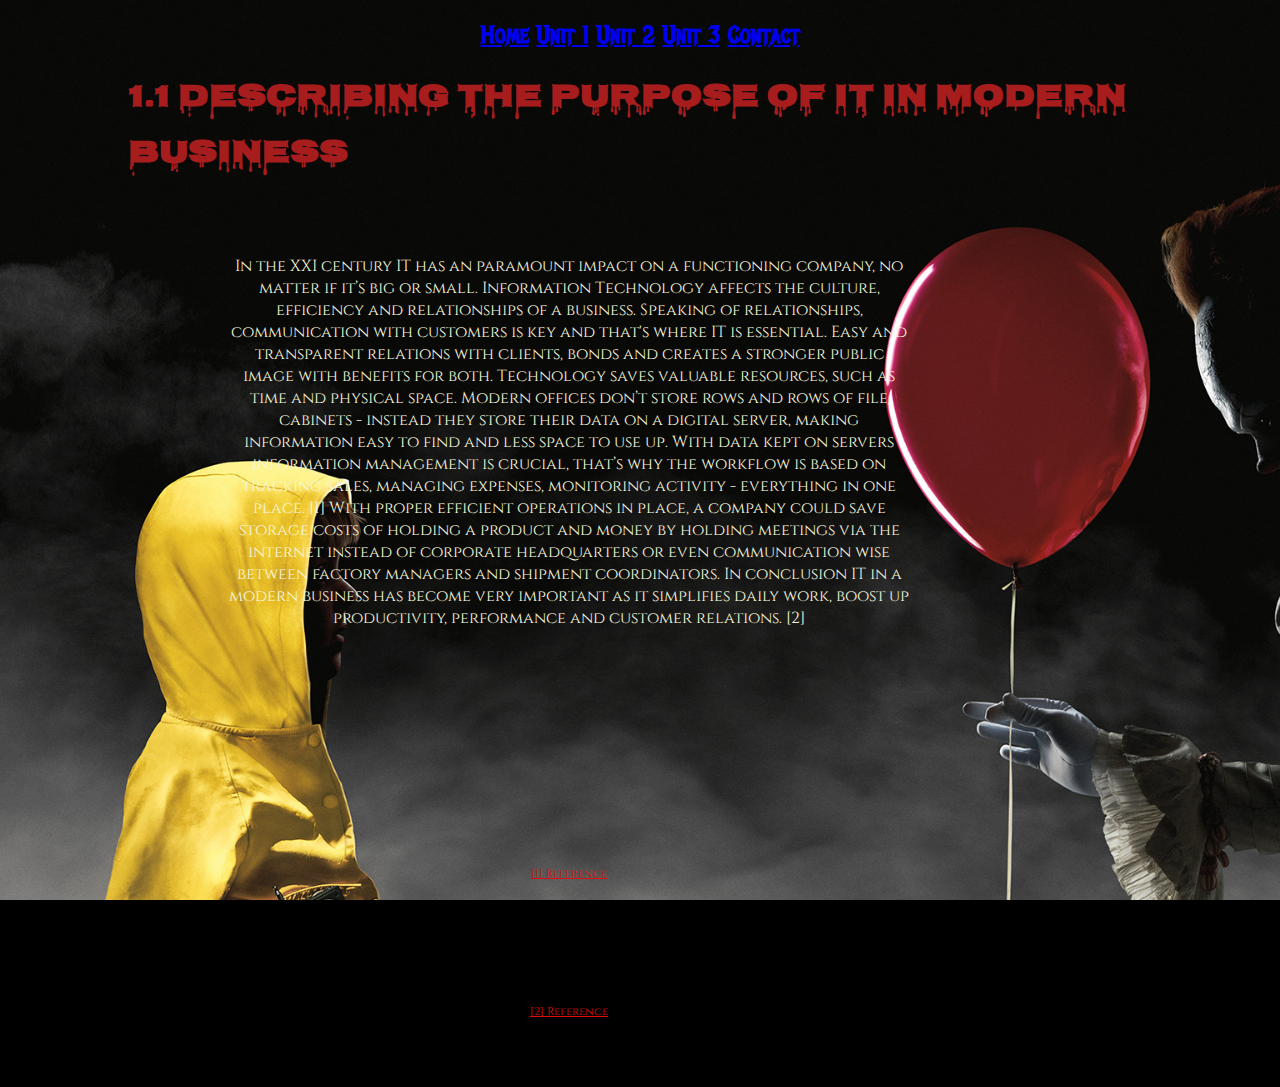
<file: 1.1.html>
<!DOCTYPE html>
<html lang="en">
<head>
    <meta charset="UTF-8">
    <link rel="stylesheet" type="text/css" href="main.css">
    <title>Purpose of IT</title>
</head>
<h2>
    <a href= "index.html" > Home</a>
    <a href= "1.1whole.html" > Unit 1</a>
    <a href= "2.1.html" > Unit 2</a>
    <a href= "3.1.html" > Unit 3</a>
    <a href= "contact.html" > Contact</a>
</h2>
<body>
    <h1>1.1 Describing the purpose of IT in modern business </h1>
    <p>In the XXI century IT has an paramount impact on a functioning company, no matter if it’s big or small. Information Technology affects the culture, efficiency and relationships of a business. Speaking of relationships, communication with customers is key and that's where IT is essential. Easy and transparent relations with clients, bonds and creates a stronger public image with benefits for both. Technology saves valuable resources, such as time and physical space. Modern offices don’t store rows and rows of file cabinets - instead they store their data on a digital server, making information easy to find and less space to use up. With data kept on servers information management is crucial, that’s why the workflow is based on tracking sales, managing expenses, monitoring activity - everything in one place. [1] With proper efficient operations in place, a company could save storage costs of holding a product and money by holding meetings via the internet instead of corporate headquarters or even communication wise between factory managers and shipment coordinators. In conclusion IT in a modern business has become very important as it simplifies daily work, boost up productivity, performance and customer relations. [2] </p>
<p></p>
   <p> <a class = "size makeMeWhite" href="https://www.broadviewnet.com/blog/2015/09/the-important-role-of-it-in-modern-business/" target="_blank">[1] Reference</a>
   </p>
    <p> <a class = "size makeMeWhite" href="https://www.oksbdc.org/why-is-technology-important-in-business/" target="_blank">[2] Reference</a>
    </p>
</body>
</html>
</file>
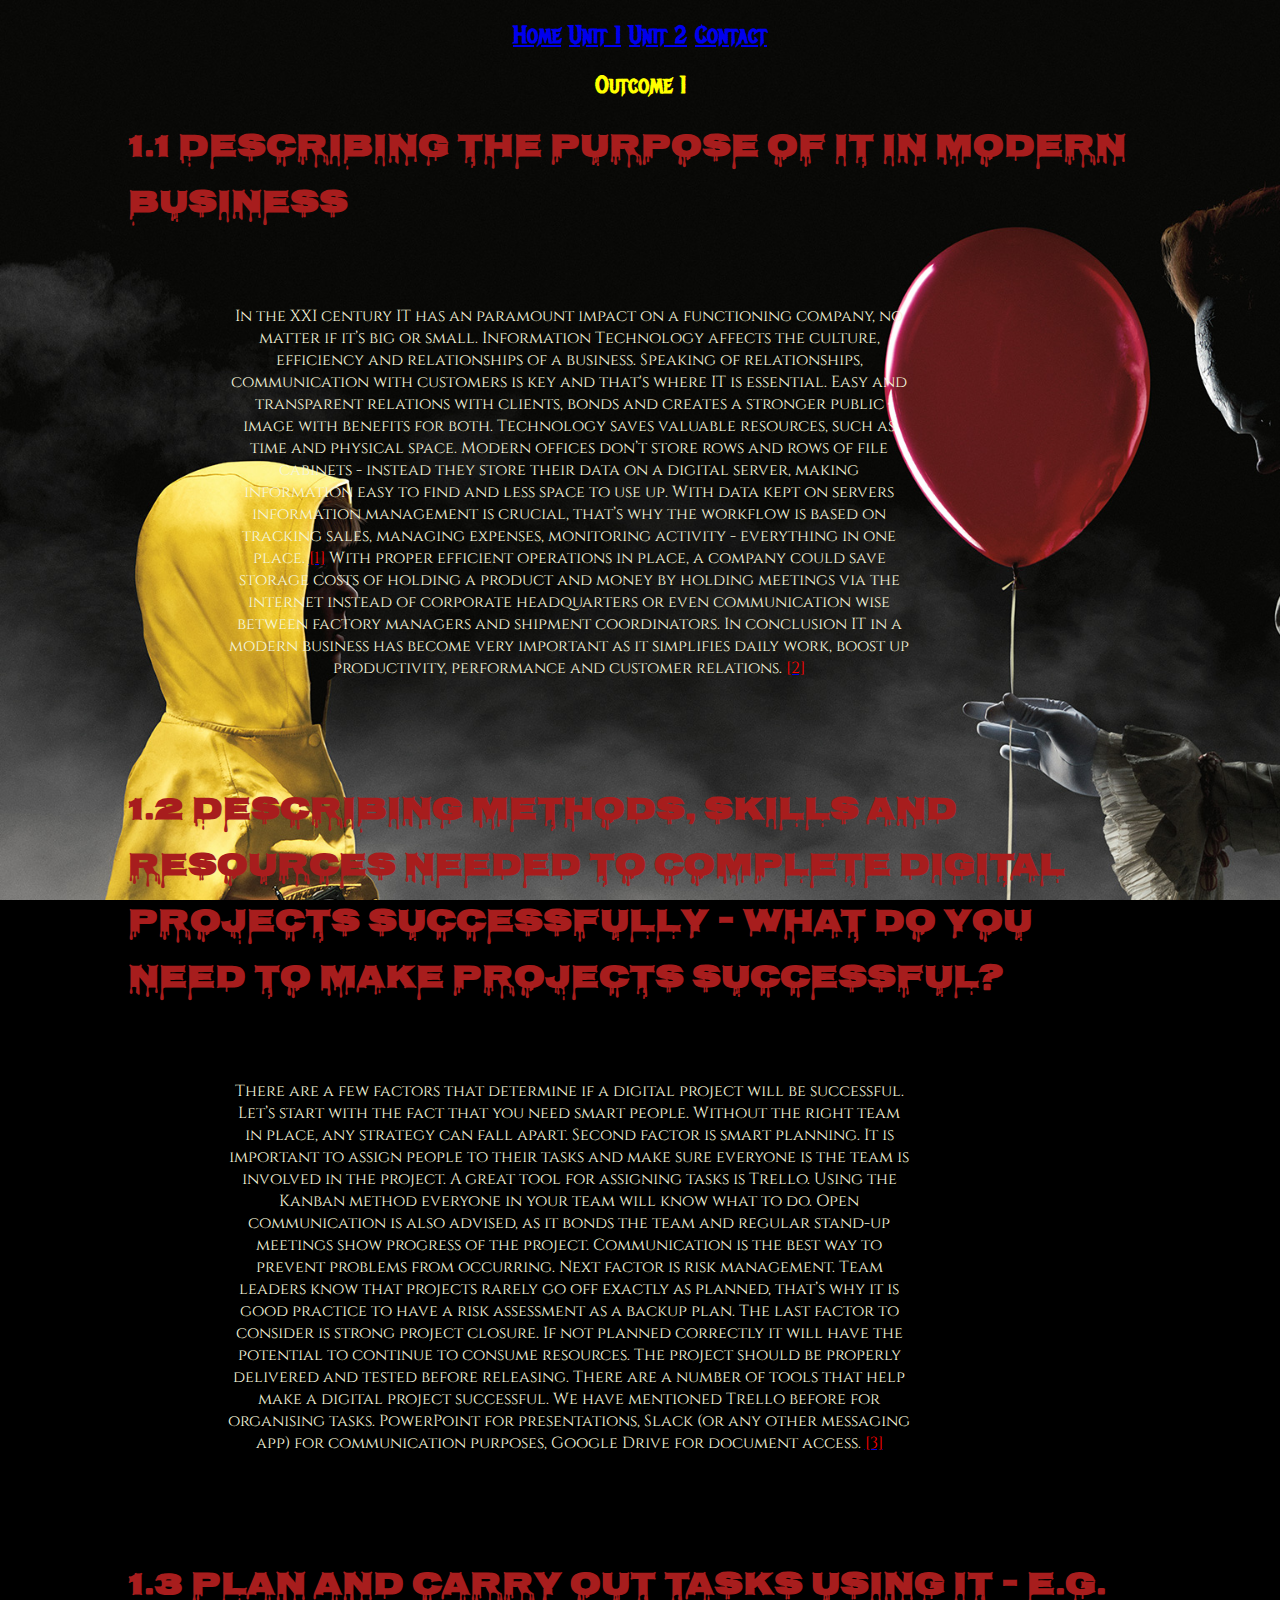
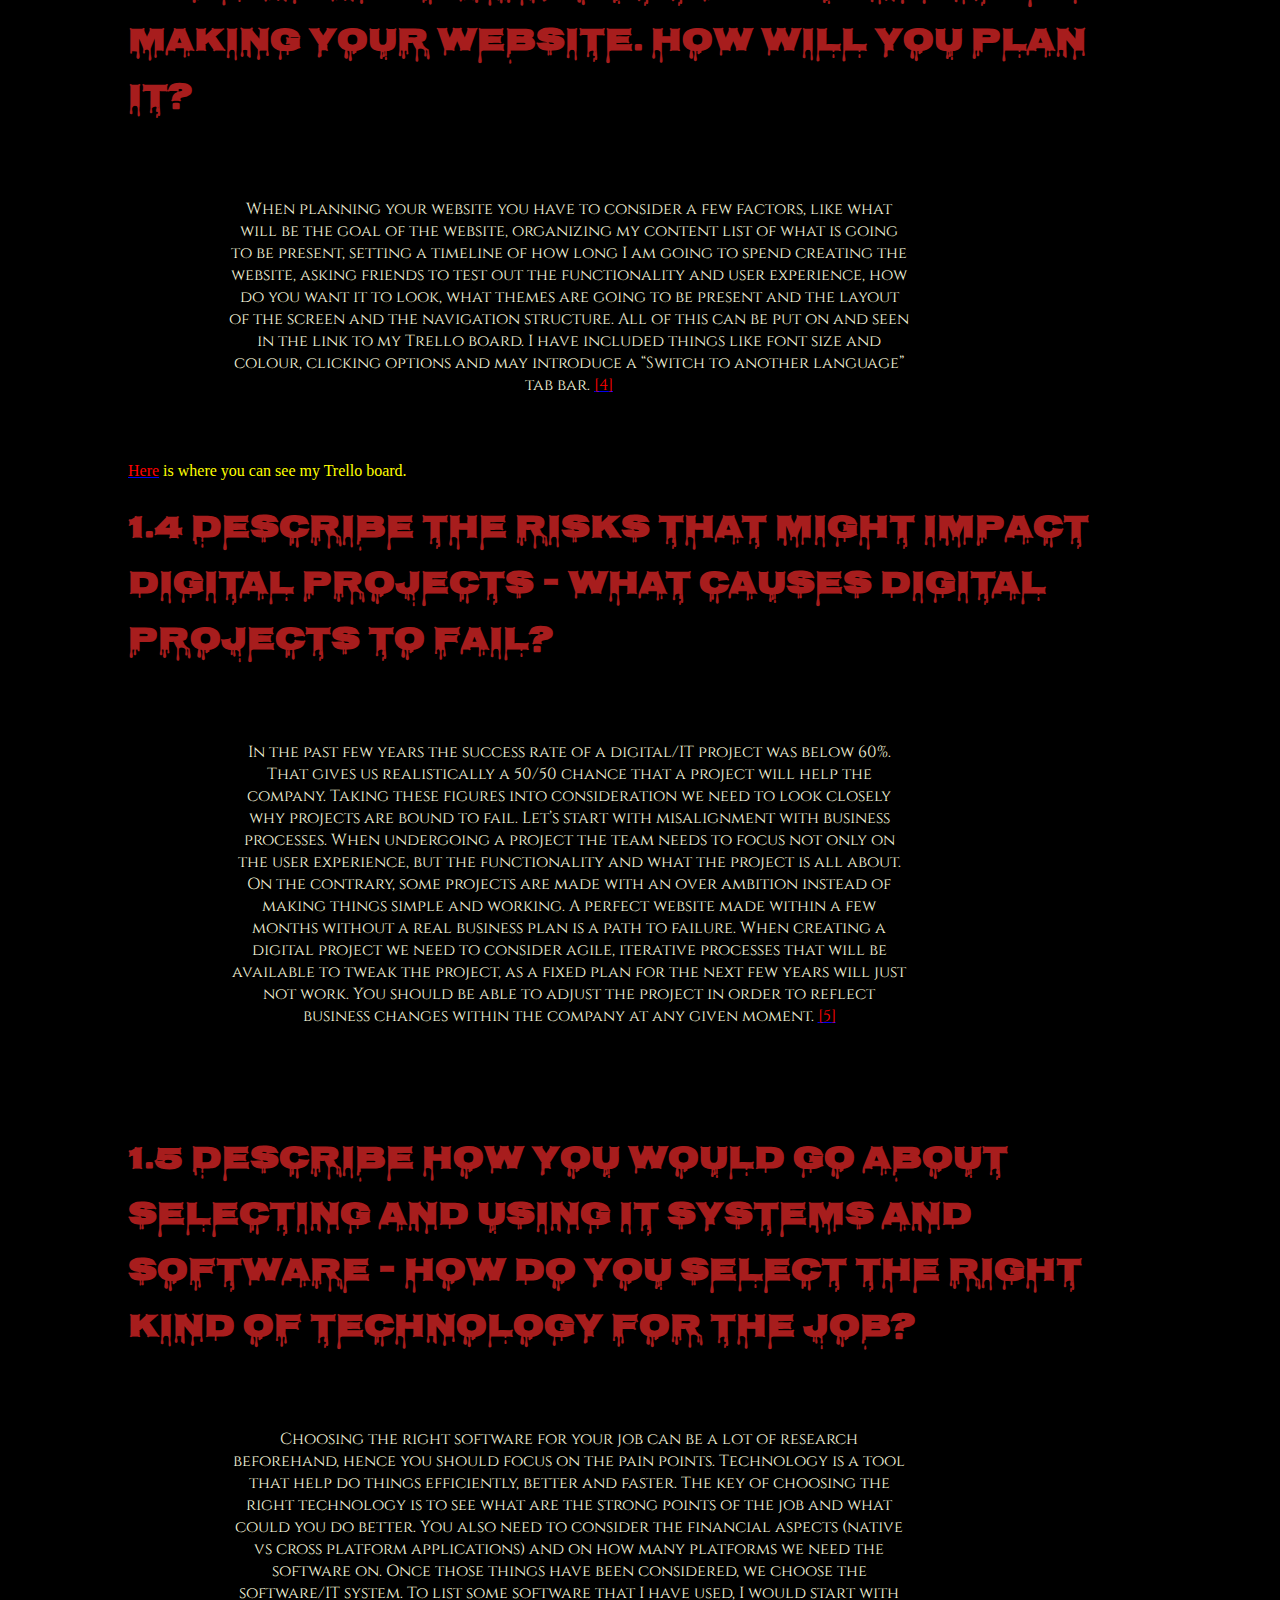
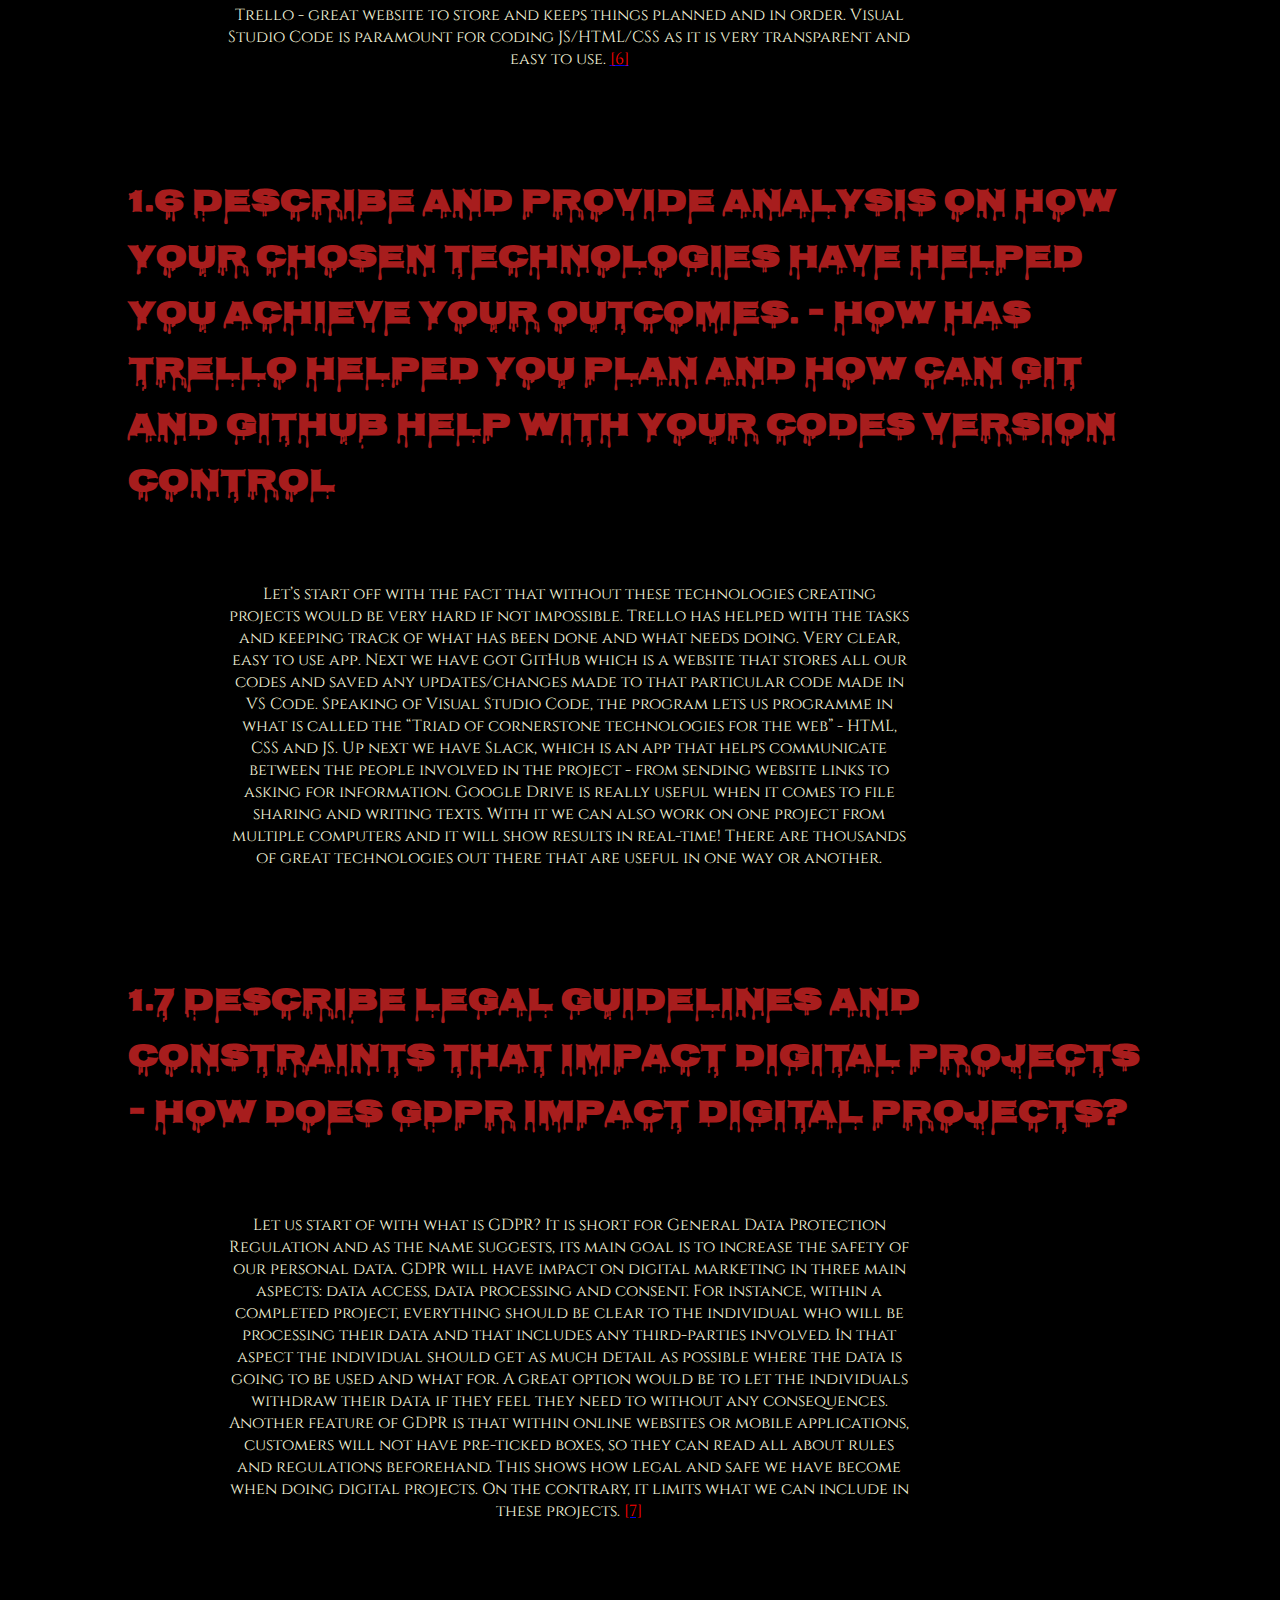
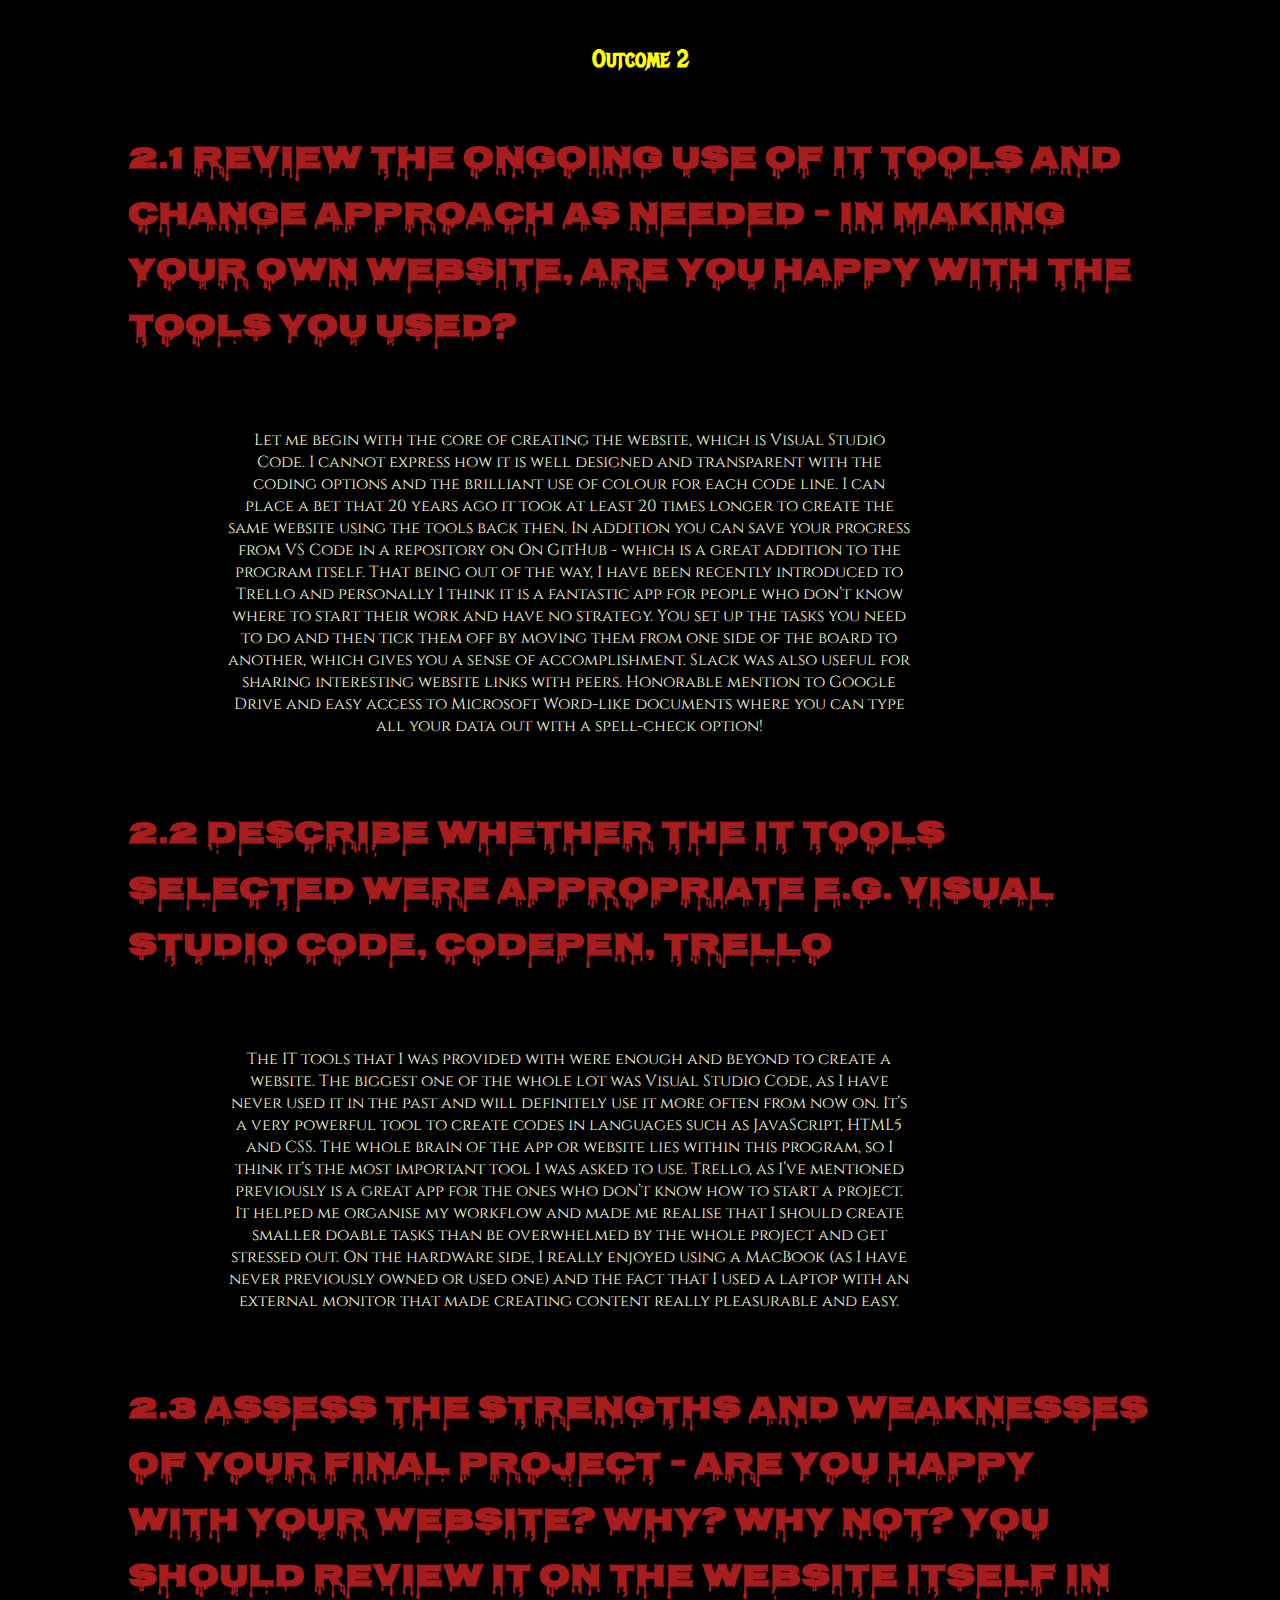
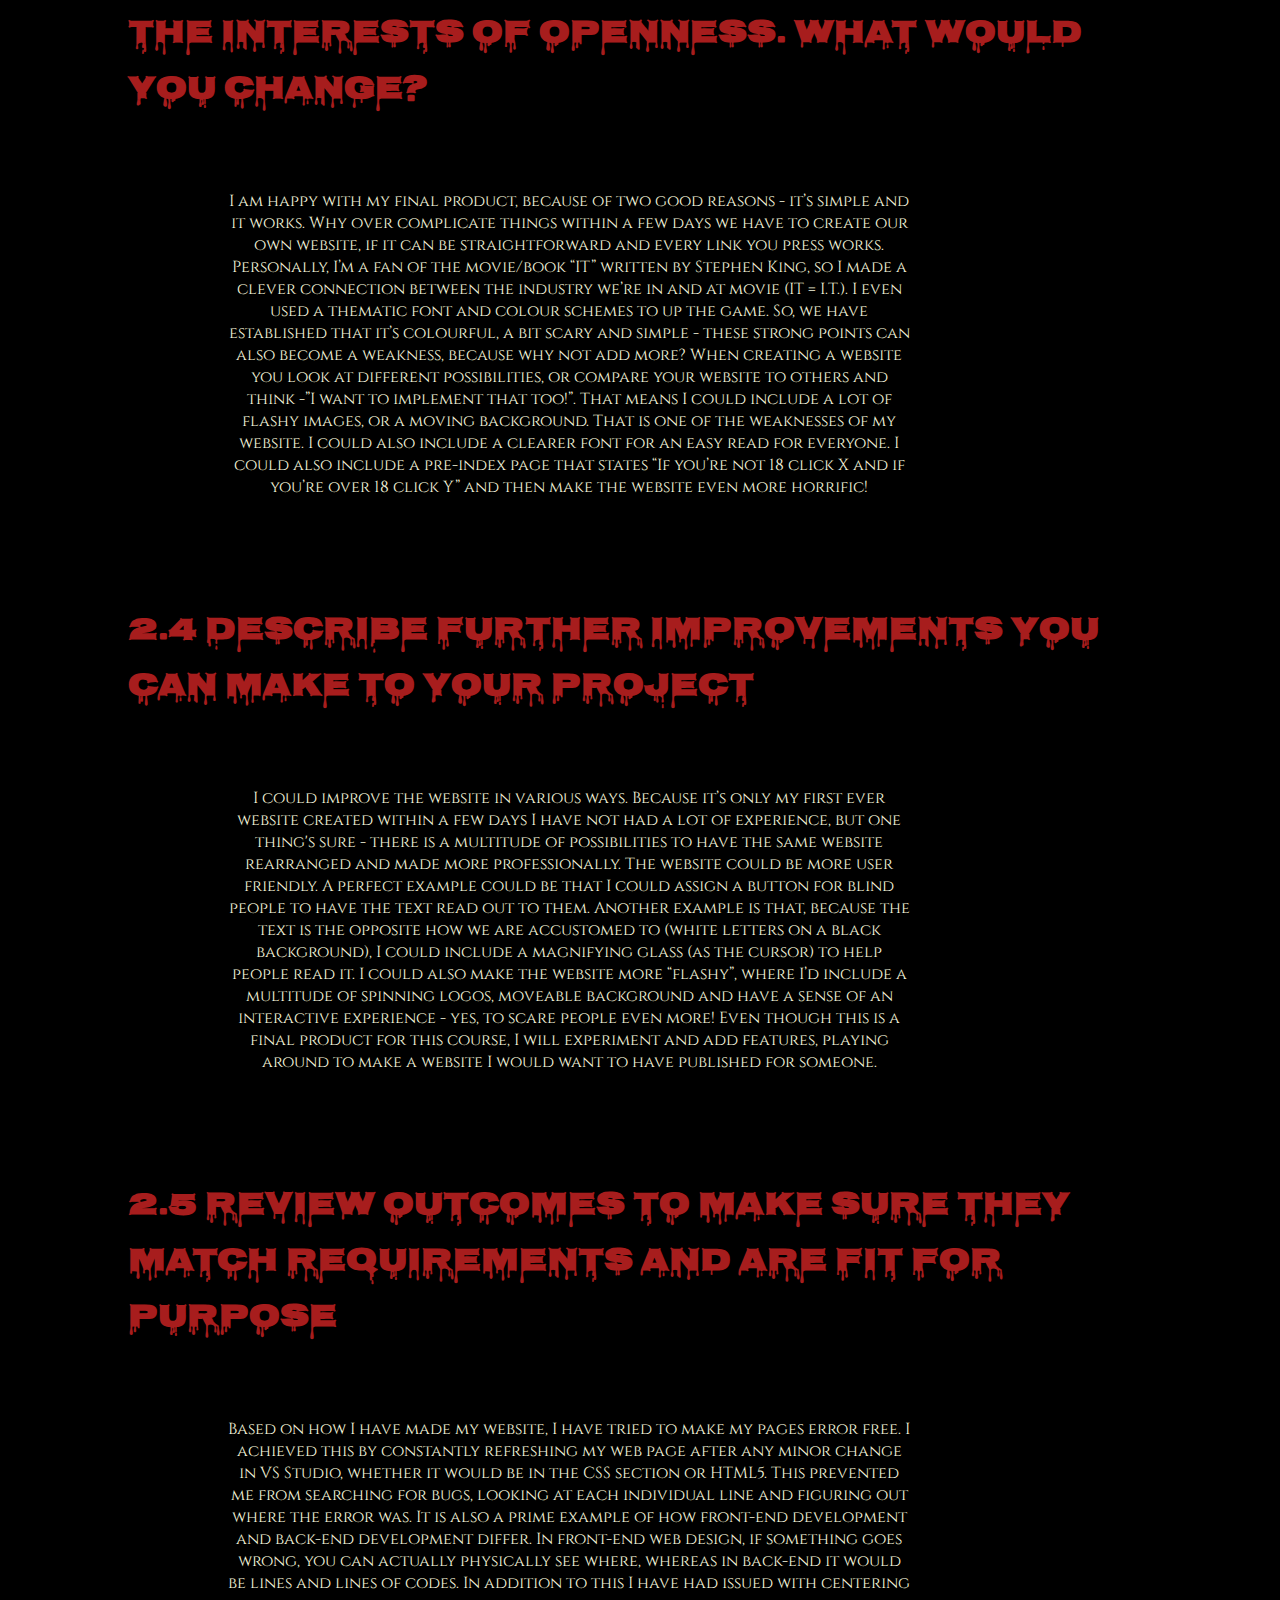
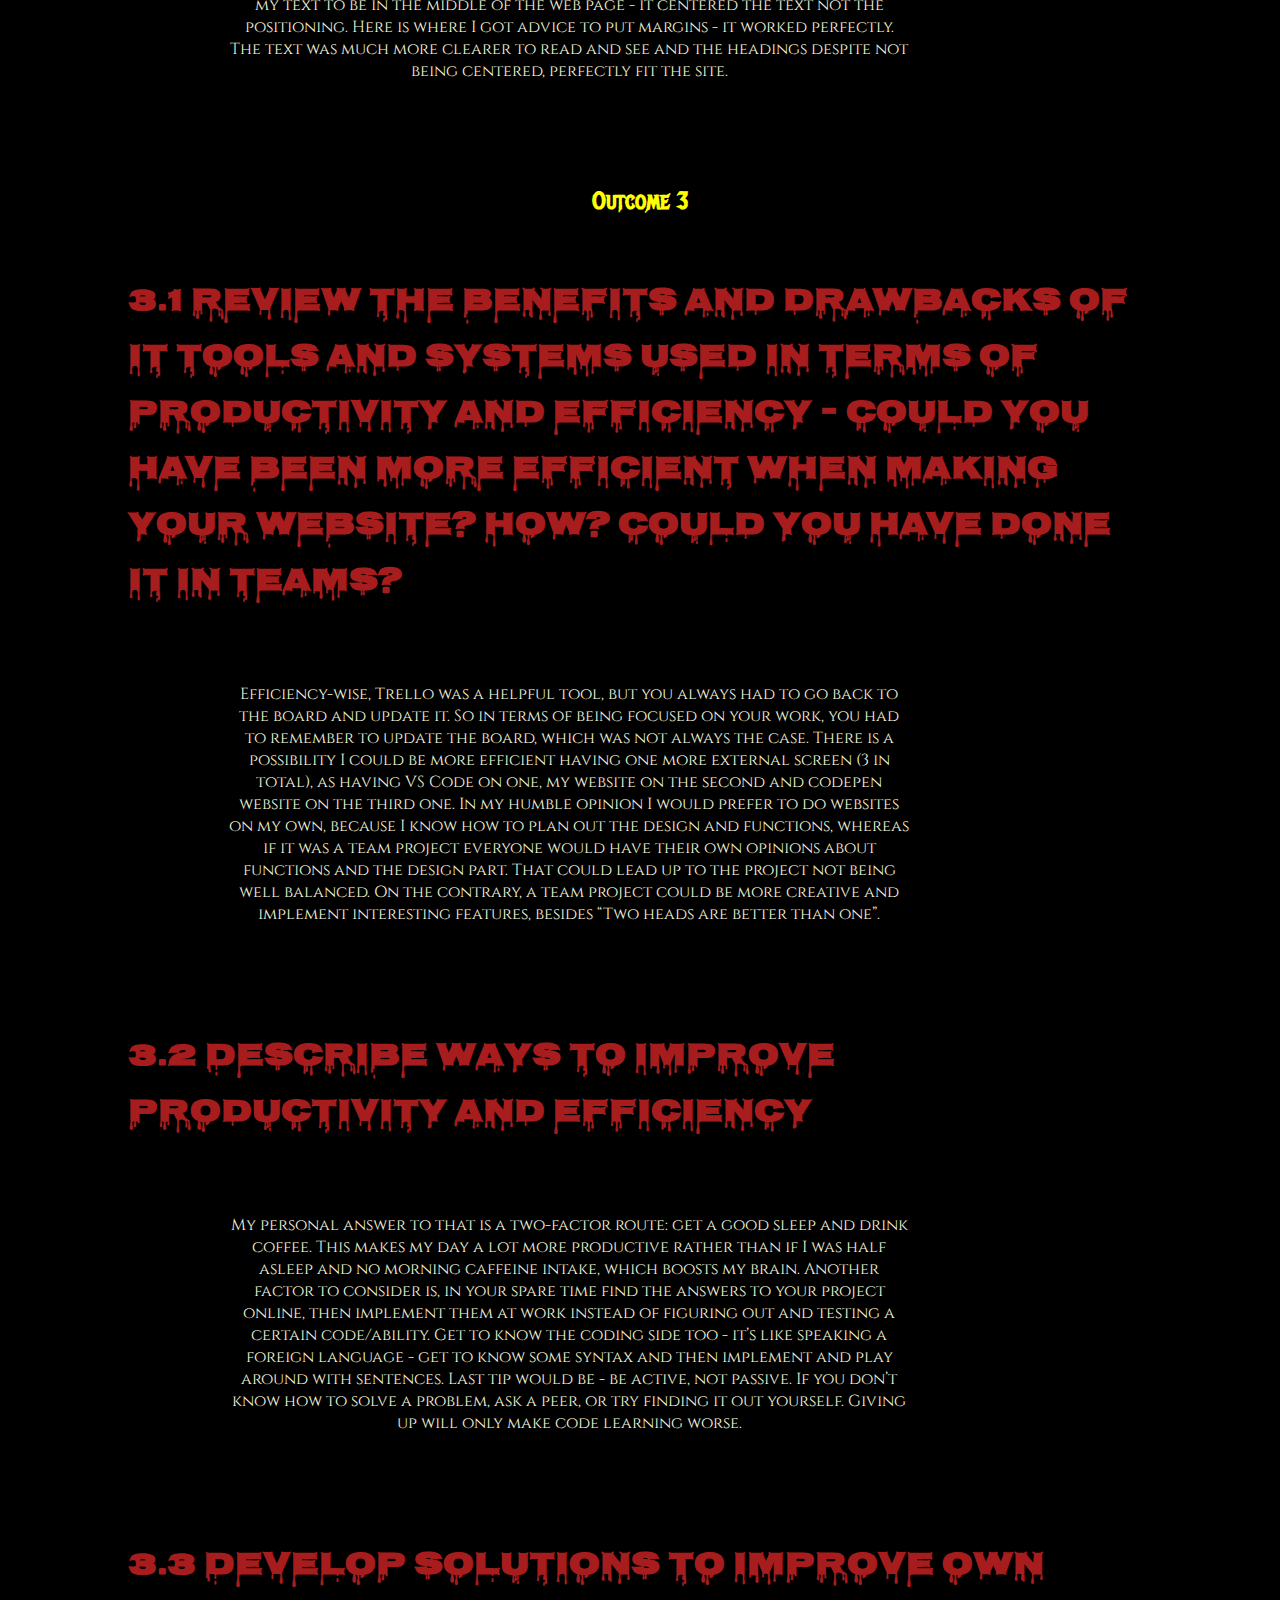
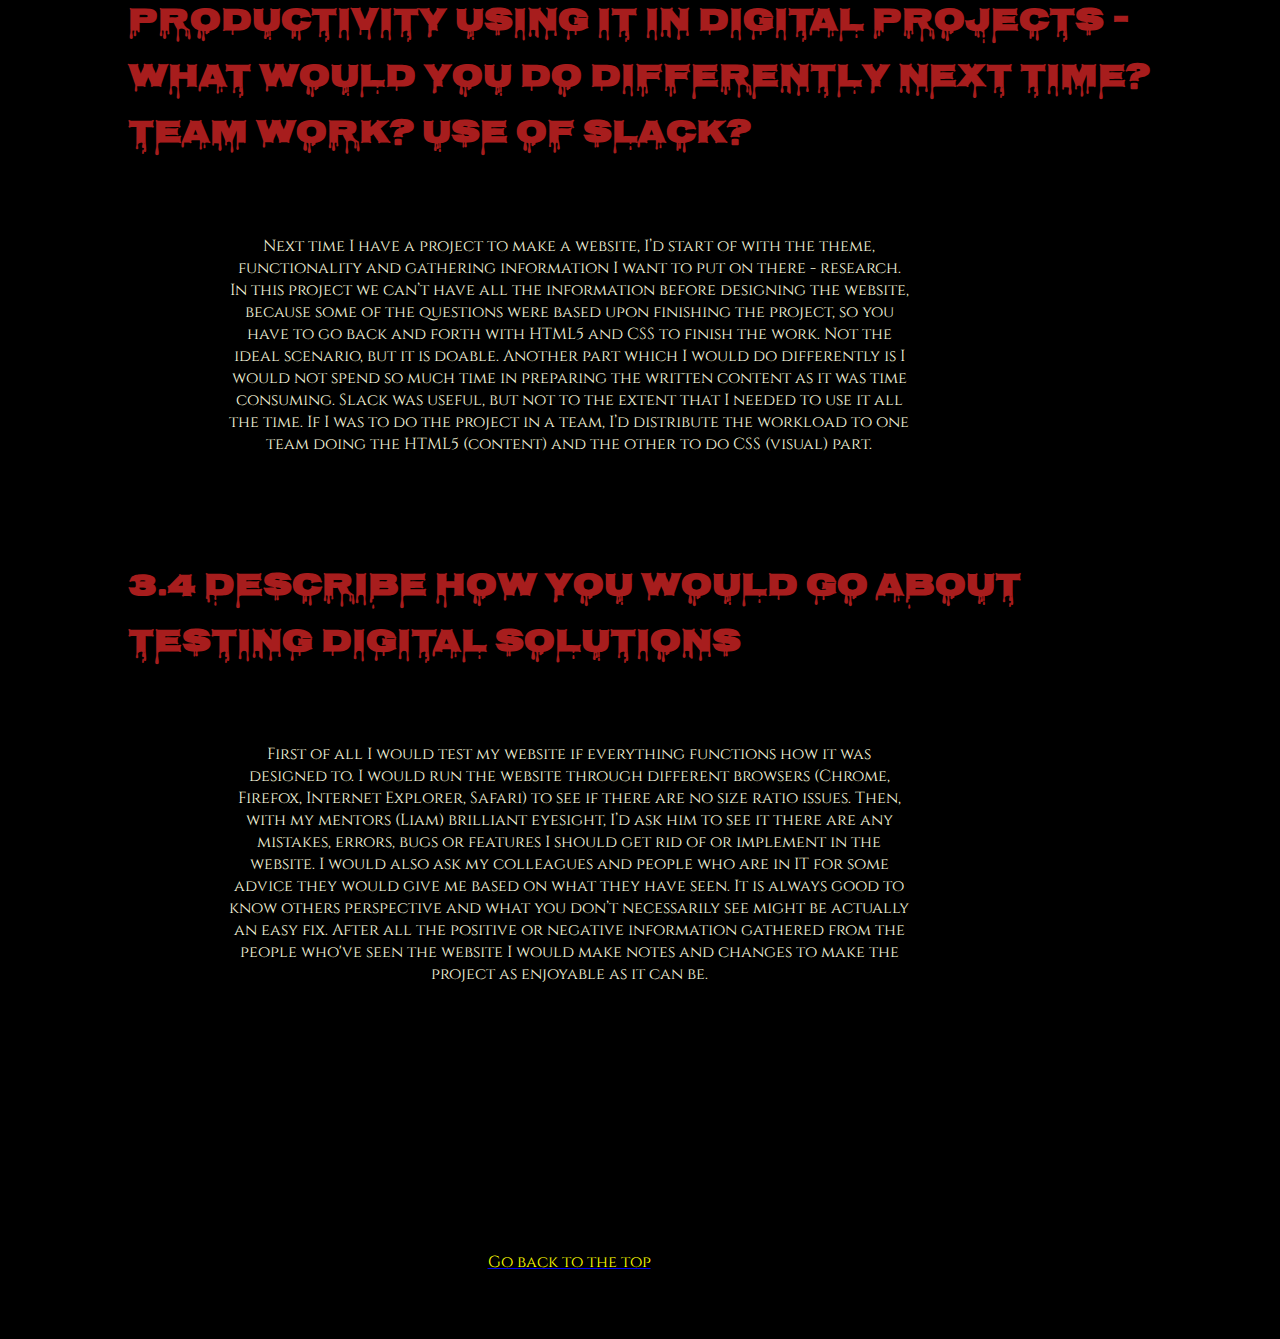
<file: 1.1whole.html>
<!DOCTYPE html>
<html lang="en">
<head>
    <meta charset="UTF-8">
    <link rel="stylesheet" type="text/css" href="main.css">
    <title>Purpose of IT</title>
</head>
<h2>
    <a href= "index.html" > Home</a>
    <a href= "1.1whole.html" > Unit 1</a>
    <a href= "2.1.html" > Unit 2</a>
    <a href= "contact.html" > Contact</a>
</h2>
<body>
    <h2>Outcome 1</h2>
<h1>1.1 Describing the purpose of IT in modern business</h1>
    <p>In the XXI century IT has an paramount impact on a functioning company, no matter if it’s big or small. Information Technology affects the culture, efficiency and relationships of a business. Speaking of relationships, communication with customers is key and that's where IT is essential. Easy and transparent relations with clients, bonds and creates a stronger public image with benefits for both. Technology saves valuable resources, such as time and physical space. Modern offices don’t store rows and rows of file cabinets - instead they store their data on a digital server, making information easy to find and less space to use up. With data kept on servers information management is crucial, that’s why the workflow is based on tracking sales, managing expenses, monitoring activity - everything in one place. <a href="https://www.broadviewnet.com/blog/2015/09/the-important-role-of-it-in-modern-business/" target="_blank"><p3>[1]</p3></a> With proper efficient operations in place, a company could save storage costs of holding a product and money by holding meetings via the internet instead of corporate headquarters or even communication wise between factory managers and shipment coordinators. In conclusion IT in a modern business has become very important as it simplifies daily work, boost up productivity, performance and customer relations. <a href="https://www.oksbdc.org/why-is-technology-important-in-business/" target="_blank"><p3>[2]</p3></a></p>
<br>
<h1>1.2 Describing methods, skills and resources needed to complete digital projects successfully – what do you need to make projects successful?</h1>
    <p>There are a few factors that determine if a digital project will be successful. Let’s start with the fact that you need smart people. Without the right team in place, any strategy can fall apart. Second factor is smart planning. It is important to assign people to their tasks and make sure everyone is the team is involved in the project. A great tool for assigning tasks is Trello. Using the Kanban method everyone in your team will know what to do. Open communication is also advised, as it bonds the team and regular stand-up meetings show progress of the project. Communication is the best way to prevent problems from occurring. Next factor is risk management. Team leaders know that projects rarely go off exactly as planned, that’s why it is good practice to have a risk assessment as a backup plan. The last factor to consider is strong project closure. If not planned correctly it will have the potential to continue to consume resources. The project should be properly delivered and tested before releasing. 
    There are a number of tools that help make a digital project successful. We have mentioned Trello before for organising tasks. PowerPoint for presentations, Slack (or any other messaging app) for communication purposes, Google Drive for document access. <a href="https://project-management.com/five-factors-that-lead-to-successful-projects/" target="_blank"><p3>[3]</p3></a></p>
    <br>
<h1>1.3 Plan and carry out tasks using IT – e.g. making your website. How will you plan it?</h1>
    <p>When planning your website you have to consider a few factors, like what will be the goal of the website, organizing my content list of what is going to be present, setting a timeline of how long I am going to spend creating the website, asking friends to test out the functionality and user experience, how do you want it to look, what themes are going to be present and the layout of the screen and the navigation structure. All of this can be put on and seen in the link to my Trello board. I have included things like font size and colour, clicking options and may introduce a “Switch to another language” tab bar. <a href="https://www.dummies.com/web-design-development/develop-a-project-plan-for-your-website/" target="_blank"><p3>[4]</p3></a></p>
    <a href="https://trello.com/b/2IXu7HFF/code-nation" target="_blank"><p3>Here</p3></a><p2> is where you can see my Trello board.</p2>
    <br>
<h1>1.4 Describe the risks that might impact digital projects – what causes digital projects to fail?</h1>
    <p>In the past few years the success rate of a digital/IT project was below 60%. That gives us realistically a 50/50 chance that a project will help the company. Taking these figures into consideration we need to look closely why projects are bound to fail. Let’s start with misalignment with business processes. When undergoing a project the team needs to focus not only on the user experience, but the functionality and what the project is all about. On the contrary, some projects are made with an over ambition instead of making things simple and working. A perfect website made within a few months without a real business plan is a path to failure. When creating a digital project we need to consider agile, iterative processes that will be available to tweak the project, as a fixed plan for the next few years will just not work. You should be able to adjust the project in order to reflect business changes within the company at any given moment. <a href="http://blog.celerity.com/5-reasons-digital-projects-fail-the-forgotten-role-of-business-process" target="_blank"><p3>[5]</p3></a></p>
    <br>
<h1>1.5 Describe how you would go about selecting and using IT systems and software – how do you select the right kind of technology for the job?</h1>
    <p>Choosing the right software for your job can be a lot of research beforehand, hence you should focus on the pain points. Technology is a tool that help do things efficiently, better and faster. The key of choosing the right technology is to see what are the strong points of the job and what could you do better. You also need to consider the financial aspects (native vs cross platform applications) and on how many platforms we need the software on. Once those things have been considered, we choose the software/IT system. To list some software that I have used, I would start with Trello - great website to store and keeps things planned and in order. Visual Studio Code is paramount for coding JS/HTML/CSS as it is very transparent and easy to use. <a href="https://www.inc.com/cox-business/how-to-choose-the-right-technology-for-your-small-business-or-startup.html" target="_blank"><p3>[6]</p3></a></p>
    <br>
<h1>1.6 Describe and provide analysis on how your chosen technologies have helped you achieve your outcomes. – How has trello helped you plan and how can git and GitHub help with your codes version control</h1>
    <p>Let’s start off with the fact that without these technologies creating projects would be very hard if not impossible. Trello has helped with the tasks and keeping track of what has been done and what needs doing. Very clear, easy to use app. Next we have got GitHub which is a website that stores all our codes and saved any updates/changes made to that particular code made in VS Code. Speaking of Visual Studio Code, the program lets us programme in what is called the “Triad of cornerstone technologies for the web” - HTML, CSS and JS. Up next we have Slack, which is an app that helps communicate between the people involved in the project - from sending website links to asking for information. Google Drive is really useful when it comes to file sharing and writing texts. With it we can also work on one project from multiple computers and it will show results in real-time! There are thousands of great technologies out there that are useful in one way or another.</p>
    <br>
<h1>1.7 Describe legal guidelines and constraints that impact digital projects – How does GDPR impact digital projects?</h1>
    <p>Let us start of with what is GDPR? It is short for General Data Protection Regulation and as the name suggests, its main goal is to increase the safety of our personal data. GDPR will have impact on digital marketing in three main aspects: data access, data processing and consent. For instance, within a completed project, everything should be clear to the individual who will be processing their data and that includes any third-parties involved. In that aspect the individual should get as much detail as possible where the data is going to be used and what for. A great option would be to let the individuals withdraw their data if they feel they need to without any consequences. Another feature of GDPR is that within online websites or mobile applications, customers will not have pre-ticked boxes, so they can read all about rules and regulations beforehand. This shows how legal and safe we have become when doing digital projects. On the contrary, it limits what we can include in these projects. <a href="https://www.edelman.co.uk/insights/how-will-gdpr-impact-digital-marketing-professionals" target="_blank"><p3>[7]</p3></a></p>
    <!--<br>
    <h3>References:</h3>
    <br>
    <a href="https://www.broadviewnet.com/blog/2015/09/the-important-role-of-it-in-modern-business/" target="_blank"><p3>[1] Reference</p3></a>
    <a href="https://www.oksbdc.org/why-is-technology-important-in-business/" target="_blank"><p3>[2] Reference</p3></a>
    <a href="https://project-management.com/five-factors-that-lead-to-successful-projects/" target="_blank"><p3>[3] Reference</p3></a>
    <a href="https://www.dummies.com/web-design-development/develop-a-project-plan-for-your-website/" target="_blank"><p3>[4] Reference</p3></a>
    <a href="http://blog.celerity.com/5-reasons-digital-projects-fail-the-forgotten-role-of-business-process" target="_blank"><p3>[5] Reference</p3></a>
    <a href="https://www.inc.com/cox-business/how-to-choose-the-right-technology-for-your-small-business-or-startup.html" target="_blank"><p3>[6] Reference</p3></a>
    <a href="https://www.edelman.co.uk/insights/how-will-gdpr-impact-digital-marketing-professionals" target="_blank"><p3>[7] Reference</p3></a>
    -->
<br>
<br>
<h2>Outcome 2</h2>
<br>
<h1>2.1 Review the ongoing use of IT tools and change approach as needed – in making your own website, are you happy with the tools you used?
    </h1>
    <p>Let me begin with the core of creating the website, which is Visual Studio Code. I cannot express how it is well designed and transparent with the coding options and the brilliant use of colour for each code line. I can place a bet that 20 years ago it took at least 20 times longer to create the same website using the tools back then. In addition you can save your progress from VS Code in a repository on On GitHub - which is a great addition to the program itself. That being out of the way, I have been recently introduced to Trello and personally I think it is a fantastic app for people who don’t know where to start their work and have no strategy. You set up the tasks you need to do and then tick them off by moving them from one side of the board to another, which gives you a sense of accomplishment.
            Slack was also useful for sharing interesting website links with peers. Honorable mention to Google Drive and easy access to Microsoft Word-like documents where you can type all your data out with a spell-check option!
    </p>
<h1>2.2 Describe whether the IT tools selected were appropriate E.g. Visual Studio Code, Codepen, Trello </h1>
<p>The IT tools that I was provided with were enough and beyond to create a website. The biggest one of the whole lot was Visual Studio Code, as I have never used it in the past and will definitely use it more often from now on. It’s a very powerful tool to create codes in languages such as JavaScript, HTML5 and CSS. The whole brain of the app or website lies within this program, so I think it’s the most important tool I was asked to use. 
    Trello, as I’ve mentioned previously is a great app for the ones who don’t know how to start a project. It helped me organise my workflow and made me realise that I should create smaller doable tasks than be overwhelmed by the whole project and get stressed out.
    On the hardware side, I really enjoyed using a MacBook (as I have never previously owned or used one) and the fact that I used a laptop with an external monitor that made creating content really pleasurable and easy.
    </p>
<h1>2.3 Assess the strengths and weaknesses of your final project – are you happy with your website? Why? Why not? You should review it on the website itself in the interests of openness. What would you change? </h1>
<p>I am happy with my final product, because of two good reasons - it’s simple and it works. Why over complicate things within a few days we have to create our own website, if it can be straightforward and every link you press works. Personally, I’m a fan of the movie/book “IT” written by Stephen King, so I made a clever connection between the industry we’re in and at movie (IT = I.T.). I even used a thematic font and colour schemes to up the game. So, we have established that it’s colourful, a bit scary and simple - these strong points can also become a weakness, because why not add more? When creating a website you look at different possibilities, or compare your website to others and think -”I want to implement that too!”. That means I could include a lot of flashy images, or a moving background. That is one of the weaknesses of my website. I could also include a clearer font for an easy read for everyone. I could also include a pre-index page that states “If you’re not 18 click X and if you’re over 18 click Y” and then make the website even more horrific!</p>
<br>
<h1>2.4 Describe further improvements you can make to your project </h1>
<p>I could improve the website in various ways. Because it’s only my first ever website created within a few days I have not had a lot of experience, but one thing's sure - there is a multitude of possibilities to have the same website rearranged and made more professionally. The website could be more user friendly. A perfect example could be that I could assign a button for blind people to have the text read out to them. Another example is that, because the text is the opposite how we are accustomed to (white letters on a black background), I could include a magnifying glass (as the cursor) to help people read it. I could also make the website more “flashy”, where I’d include a multitude of spinning logos, moveable background and have a sense of an interactive experience - yes, to scare people even more! Even though this is a final product for this course, I will experiment and add features, playing around to make a website I would want to have published for someone.</p>
<br>
<h1>2.5 Review outcomes to make sure they match requirements and are fit for purpose</h1>
<p>Based on how I have made my website, I have tried to make my pages error free. I achieved this by constantly refreshing my web page after any minor change in VS Studio, whether it would be in the CSS section or HTML5. This prevented me from searching for bugs, looking at each individual line and figuring out where the error was. It is also a prime example of how front-end development and back-end development differ. In front-end web design, if something goes wrong, you can actually physically see where, whereas in back-end it would be lines and lines of codes. In addition to this I have had issued with centering my text to be in the middle of the web page - it centered the text not the positioning. Here is where I got advice to put margins - it worked perfectly. The text was much more clearer to read and see and the headings despite not being centered, perfectly fit the site.
</p>
<br>
<h2>Outcome 3</h2>
<br>
<h1>3.1 Review the benefits and drawbacks of IT tools and systems used in terms of productivity and efficiency – could you have been more efficient when making your website? How? Could you have done it in teams? </h1>
<p>Efficiency-wise, Trello was a helpful tool, but you always had to go back to the board and update it. So in terms of being focused on your work, you had to remember to update the board, which was not always the case. There is a possibility I could be more efficient having one more external screen (3 in total), as having VS Code on one, my website on the second and codepen website on the third one.
In my humble opinion I would prefer to do websites on my own, because I know how to plan out the design and functions, whereas if it was a team project everyone would have their own opinions about functions and the design part. That could lead up to the project not being well balanced. On the contrary, a team project could be more creative and implement interesting features, besides “Two heads are better than one”.
 </p>
 <br>
 <h1>3.2 Describe ways to improve productivity and efficiency </h1>
 <p>My personal answer to that is a two-factor route: get a good sleep and drink coffee. This makes my day a lot more productive rather than if I was half asleep and no morning caffeine intake, which boosts my brain. Another factor to consider is, in your spare time find the answers to your project online, then implement them at work instead of figuring out and testing a certain code/ability. Get to know the coding side too - it’s like speaking a foreign language - get to know some syntax and then implement and play around with sentences. Last tip would be - be active, not passive. If you don’t know how to solve a problem, ask a peer, or try finding it out yourself. Giving up will only make code learning worse.</p>
 <br>
 <h1>3.3 Develop solutions to improve own productivity using IT in digital projects – what would you do differently next time? Team work? Use of Slack? </h1>
 <p>Next time I have a project to make a website, I’d start of with the theme, functionality and gathering information I want to put on there - research. In this project we can’t have all the information before designing the website, because some of the questions were based upon finishing the project, so you have to go back and forth with HTML5 and CSS to finish the work. Not the ideal scenario, but it is doable. Another part which I would do differently is I would not spend so much time in preparing the written content as it was time consuming. Slack was useful, but not to the extent that I needed to use it all the time. If I was to do the project in a team, I’d distribute the workload to one team doing the HTML5 (content) and the other to do CSS (visual) part.</p>
 <br>
 <h1>3.4 Describe how you would go about testing digital solutions</h1>
 <p>First of all I would test my website if everything functions how it was designed to. I would run the website through different browsers (Chrome, Firefox, Internet Explorer, Safari) to see if there are no size ratio issues. Then, with my mentors (Liam) brilliant eyesight, I’d ask him to see it there are any mistakes, errors, bugs or features I should get rid of or implement in the website. I would also ask my colleagues and people who are in IT for some advice they would give me based on what they have seen. It is always good to know others perspective and what you don’t necessarily see might be actually an easy fix. After all the positive or negative information gathered from the people who've seen the website I would  make notes and changes to make the project as enjoyable as it can be.</p>
 <br>
 <p id="top">
<p id="1@#%^-bottom"><a href="#"><p2>Go back to the top</p2></a></p>
</file>
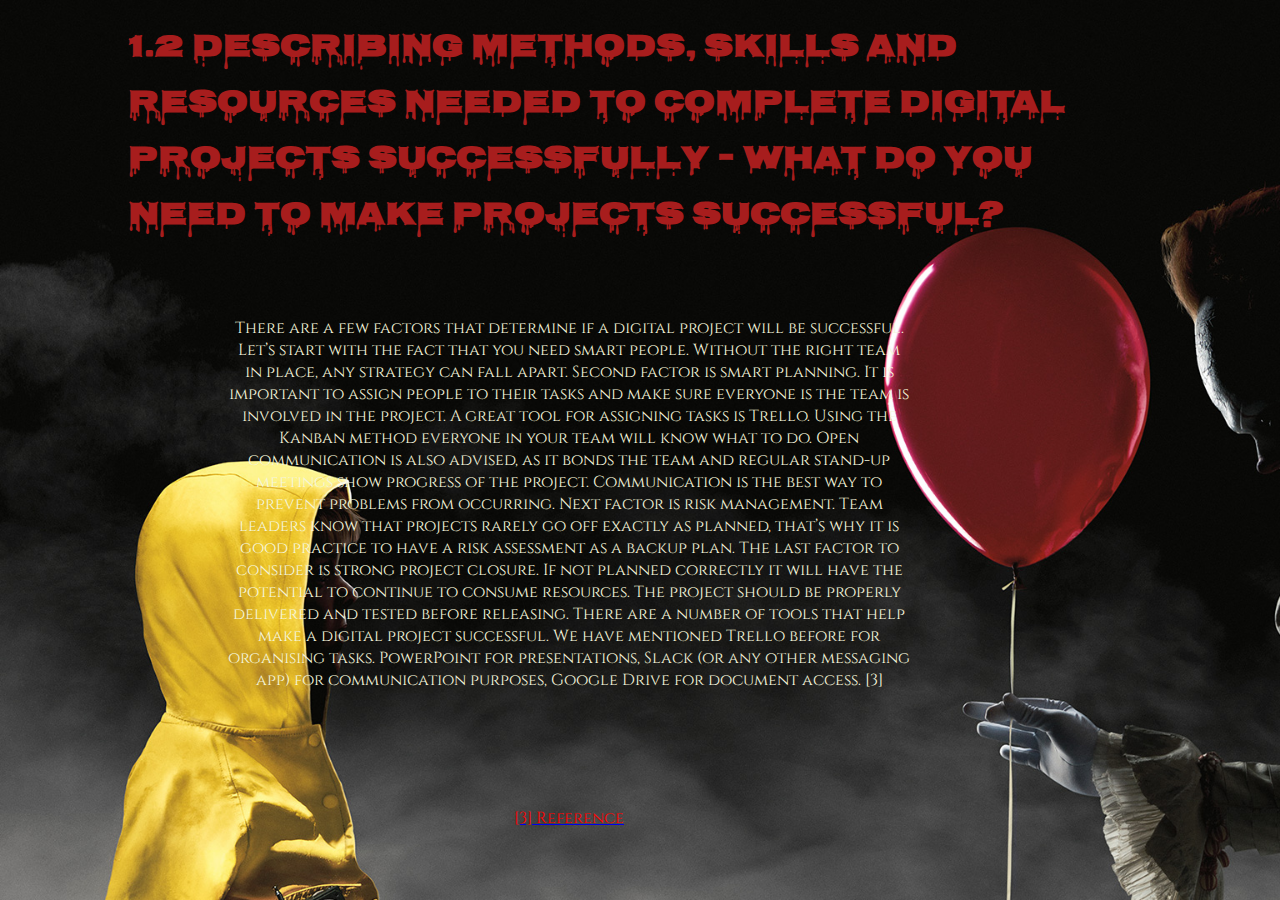
<file: 1.2.html>
<!DOCTYPE html>
<html lang="en">
<head>
    <meta charset="UTF-8">
    <link rel="stylesheet" type="text/css" href="main.css">
    <title>Successful projects</title>
</head>
<body>
    <h1>1.2 Describing methods, skills and resources needed to complete digital projects successfully – what do you need to make projects successful?</h1>
    <p>There are a few factors that determine if a digital project will be successful. Let’s start with the fact that you need smart people. Without the right team in place, any strategy can fall apart. Second factor is smart planning. It is important to assign people to their tasks and make sure everyone is the team is involved in the project. A great tool for assigning tasks is Trello. Using the Kanban method everyone in your team will know what to do. Open communication is also advised, as it bonds the team and regular stand-up meetings show progress of the project. Communication is the best way to prevent problems from occurring. Next factor is risk management. Team leaders know that projects rarely go off exactly as planned, that’s why it is good practice to have a risk assessment as a backup plan. The last factor to consider is strong project closure. If not planned correctly it will have the potential to continue to consume resources. The project should be properly delivered and tested before releasing. 
            There are a number of tools that help make a digital project successful. We have mentioned Trello before for organising tasks. PowerPoint for presentations, Slack (or any other messaging app) for communication purposes, Google Drive for document access. [3]
            </p>
    <p><a href="https://project-management.com/five-factors-that-lead-to-successful-projects/" target="_blank"><p3>[3] Reference</p3></a>
    </p>
</body>
</html>
</file>
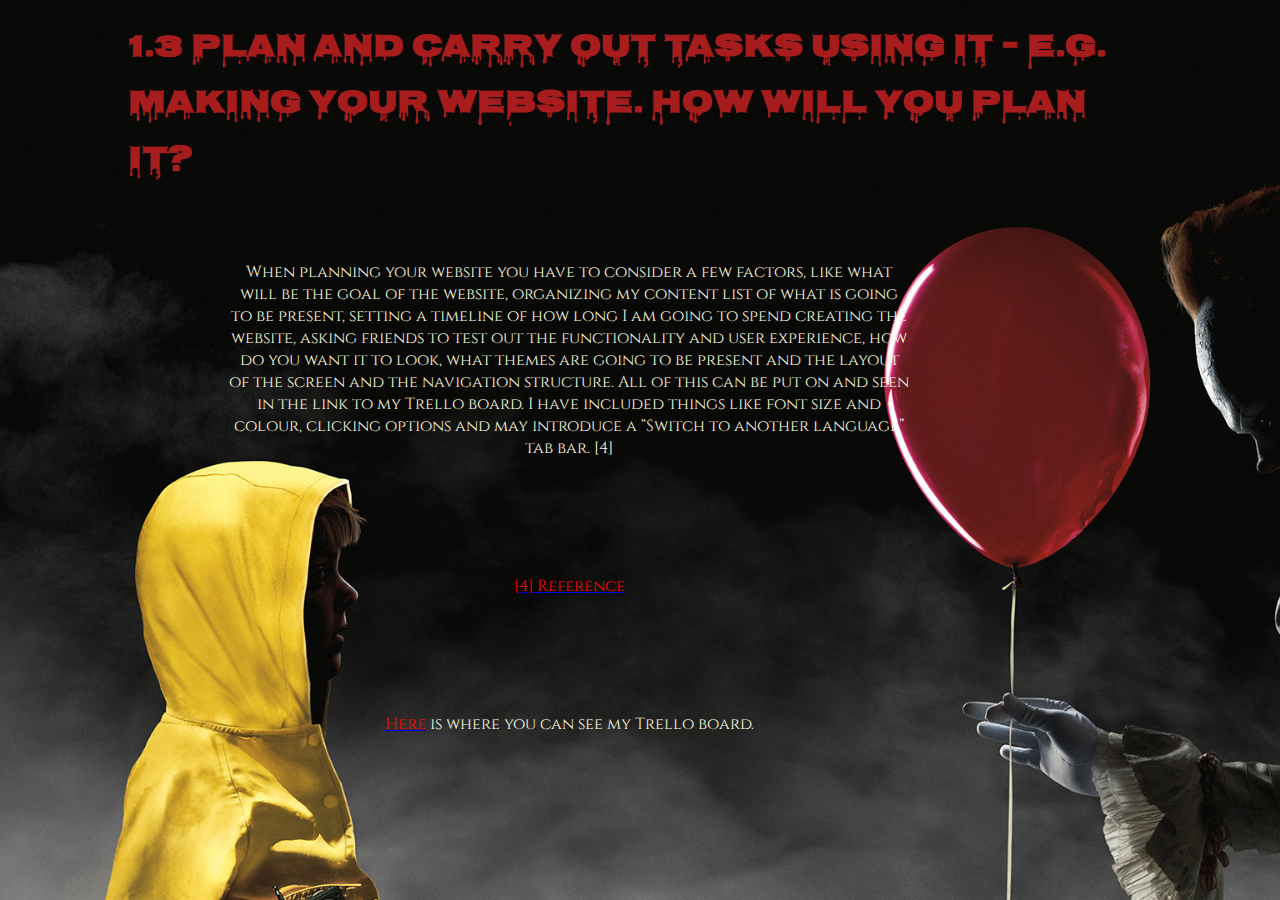
<file: 1.3.html>
<!DOCTYPE html>
<html lang="en">
<head>
    <meta charset="UTF-8">
    <link rel="stylesheet" type="text/css" href="main.css">
    <title>Planing in IT</title>
</head>
<body>
    <h1>1.3 Plan and carry out tasks using IT – e.g. making your website. How will you plan it? </h1>
    <p>When planning your website you have to consider a few factors, like what will be the goal of the website, organizing my content list of what is going to be present, setting a timeline of how long I am going to spend creating the website, asking friends to test out the functionality and user experience, how do you want it to look, what themes are going to be present and the layout of the screen and the navigation structure. All of this can be put on and seen in the link to my Trello board. I have included things like font size and colour, clicking options and may introduce a “Switch to another language” tab bar. [4]
        </p>
        <p><a href="https://www.dummies.com/web-design-development/develop-a-project-plan-for-your-website/" target="_blank"><p3>[4] Reference</p3></a>
        <p><a href="https://trello.com/b/2IXu7HFF/code-nation" target="_blank"><p3>Here</p3></a> is where you can see my Trello board.
               </p>
</body>
</html>
</file>
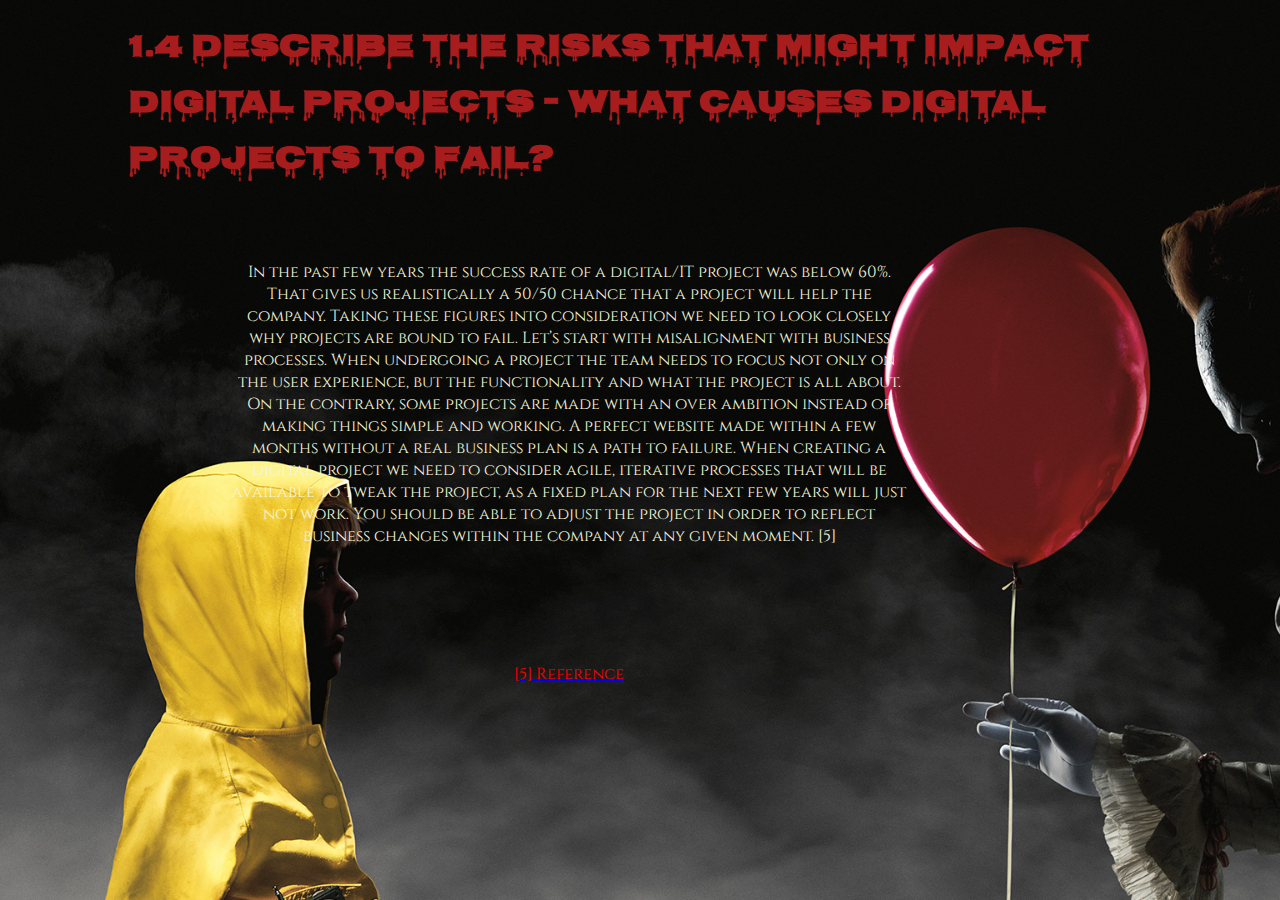
<file: 1.4.html>
<!DOCTYPE html>
<html lang="en">
<head>
    <meta charset="UTF-8">
    <link rel="stylesheet" type="text/css" href="main.css">
    <title>Project Failure</title>
</head>
<body>
    <h1>1.4 Describe the risks that might impact digital projects – what causes digital projects to fail? </h1>
    <p>In the past few years the success rate of a digital/IT project was below 60%. That gives us realistically a 50/50 chance that a project will help the company. Taking these figures into consideration we need to look closely why projects are bound to fail. Let’s start with misalignment with business processes. When undergoing a project the team needs to focus not only on the user experience, but the functionality and what the project is all about. On the contrary, some projects are made with an over ambition instead of making things simple and working. A perfect website made within a few months without a real business plan is a path to failure. When creating a digital project we need to consider agile, iterative processes that will be available to tweak the project, as a fixed plan for the next few years will just not work. You should be able to adjust the project in order to reflect business changes within the company at any given moment. [5]</p>
    <p><a href="http://blog.celerity.com/5-reasons-digital-projects-fail-the-forgotten-role-of-business-process" target="_blank"><p3>[5] Reference</p3></a></p>
</body>
</html>
</file>
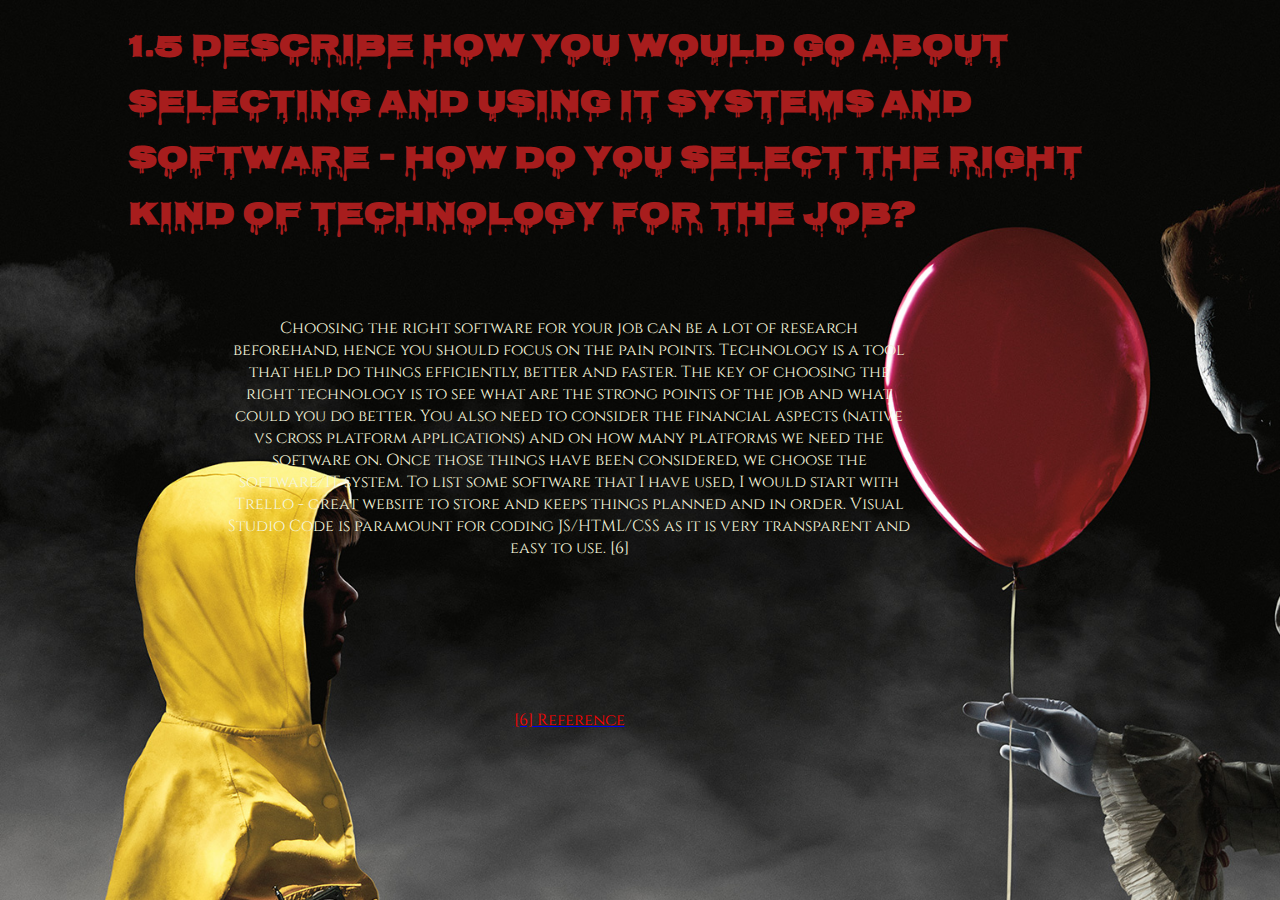
<file: 1.5.html>
<!DOCTYPE html>
<html lang="en">
<head>
    <meta charset="UTF-8">
    <link rel="stylesheet" type="text/css" href="main.css">
    <title>IT Software selection</title>
</head>
<body>
    <h1>1.5 Describe how you would go about selecting and using IT systems and software – how do you select the right kind of technology for the job? </h1>
<p>Choosing the right software for your job can be a lot of research beforehand, hence you should focus on the pain points. Technology is a tool that help do things efficiently, better and faster. The key of choosing the right technology is to see what are the strong points of the job and what could you do better. You also need to consider the financial aspects (native vs cross platform applications) and on how many platforms we need the software on. Once those things have been considered, we choose the software/IT system. To list some software that I have used, I would start with Trello - great website to store and keeps things planned and in order. Visual Studio Code is paramount for coding JS/HTML/CSS as it is very transparent and easy to use. [6]</p>
<br>
<p><a href="https://www.inc.com/cox-business/how-to-choose-the-right-technology-for-your-small-business-or-startup.html" target="_blank"><p3>[6] Reference</p3></a></p>
</body>
</html>
</file>
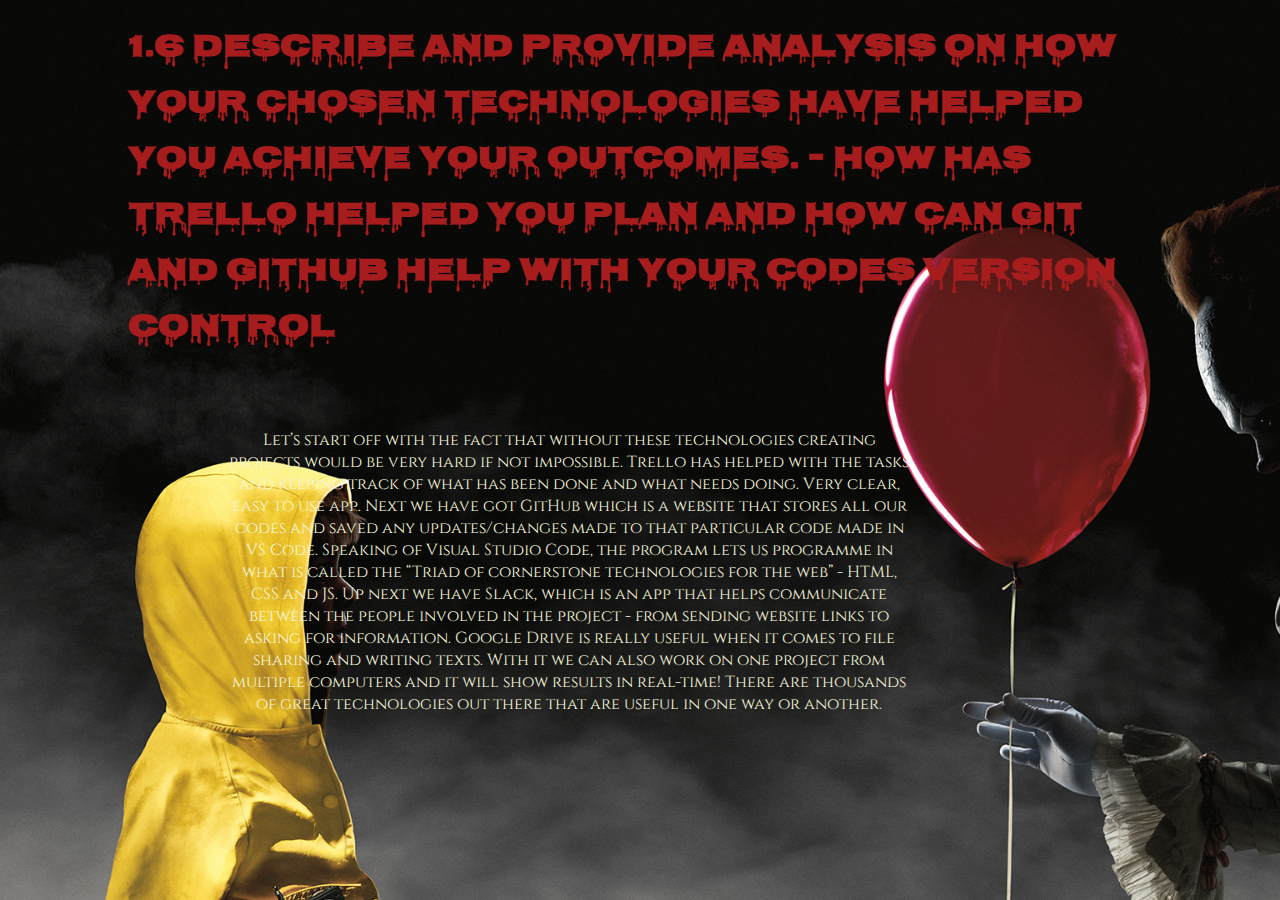
<file: 1.6.html>
<!DOCTYPE html>
<html lang="en">
<head>
    <meta charset="UTF-8">
    <link rel="stylesheet" type="text/css" href="main.css">
    <title>Technology analysis</title>
</head>
<body>
    <h1>1.6 Describe and provide analysis on how your chosen technologies have helped you achieve your outcomes. – How has trello helped you plan and how can git and GitHub help with your codes version control </h1>
    <p>Let’s start off with the fact that without these technologies creating projects would be very hard if not impossible. Trello has helped with the tasks and keeping track of what has been done and what needs doing. Very clear, easy to use app. Next we have got GitHub which is a website that stores all our codes and saved any updates/changes made to that particular code made in VS Code. Speaking of Visual Studio Code, the program lets us programme in what is called the “Triad of cornerstone technologies for the web” - HTML, CSS and JS. Up next we have Slack, which is an app that helps communicate between the people involved in the project - from sending website links to asking for information. Google Drive is really useful when it comes to file sharing and writing texts. With it we can also work on one project from multiple computers and it will show results in real-time! There are thousands of great technologies out there that are useful in one way or another.</p>
    <br>

</body>
</html>
</file>
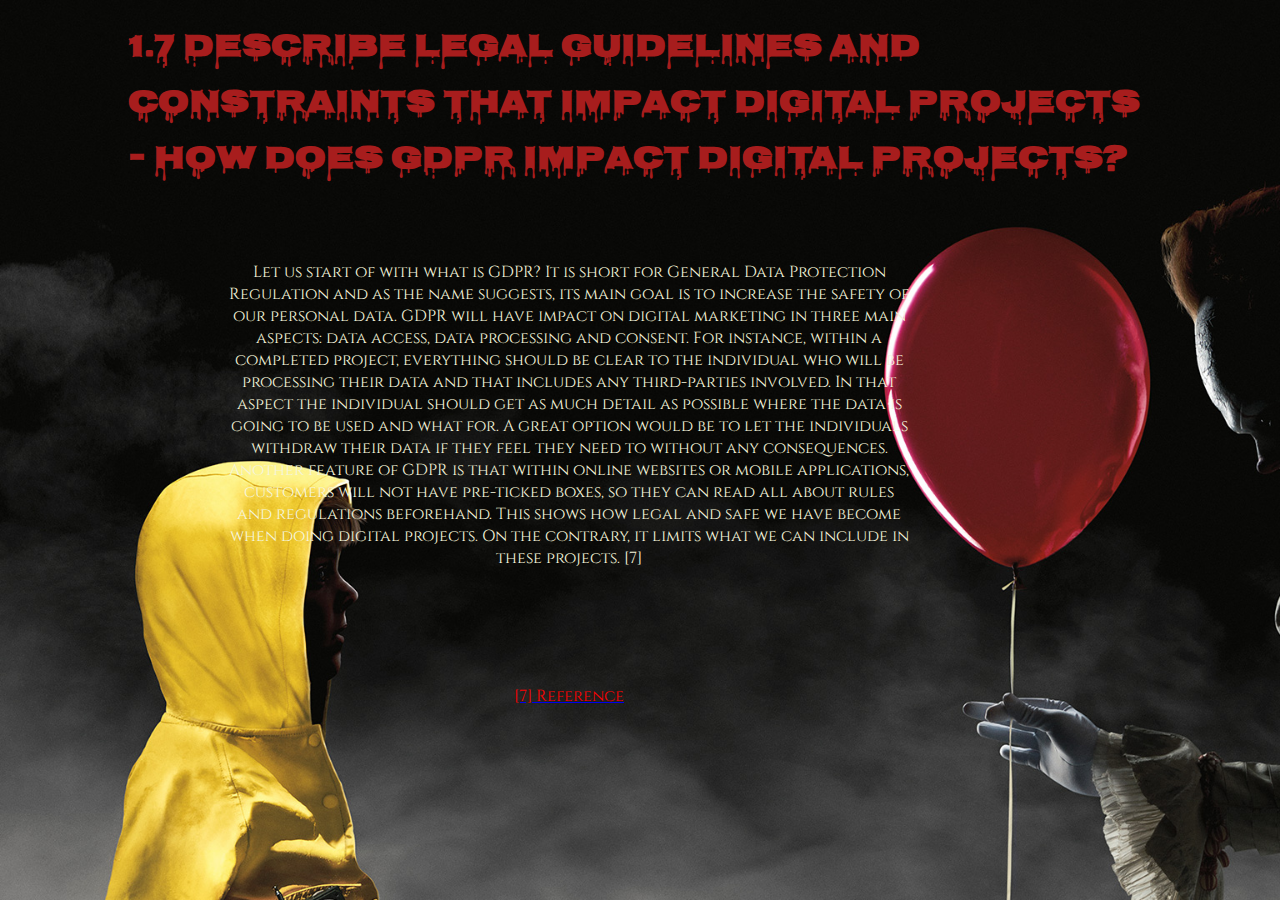
<file: 1.7.html>
<!DOCTYPE html>
<html lang="en">
<head>
    <meta charset="UTF-8">
    <link rel="stylesheet" type="text/css" href="main.css">
    <title>GDPR</title>
</head>
<body>
    <h1>1.7 Describe legal guidelines and constraints that impact digital projects – How does GDPR impact digital projects?</h1>
    <p>Let us start of with what is GDPR? It is short for General Data Protection Regulation and as the name suggests, its main goal is to increase the safety of our personal data. GDPR will have impact on digital marketing in three main aspects: data access, data processing and consent. For instance, within a completed project, everything should be clear to the individual who will be processing their data and that includes any third-parties involved. In that aspect the individual should get as much detail as possible where the data is going to be used and what for. A great option would be to let the individuals withdraw their data if they feel they need to without any consequences. Another feature of GDPR is that within online websites or mobile applications, customers will not have pre-ticked boxes, so they can read all about rules and regulations beforehand. This shows how legal and safe we have become when doing digital projects. On the contrary, it limits what we can include in these projects. [7]
        </p>
        <p><a href="https://www.edelman.co.uk/insights/how-will-gdpr-impact-digital-marketing-professionals" target="_blank"><p3>[7] Reference</p3></a></p>

</body>
</html>
</file>
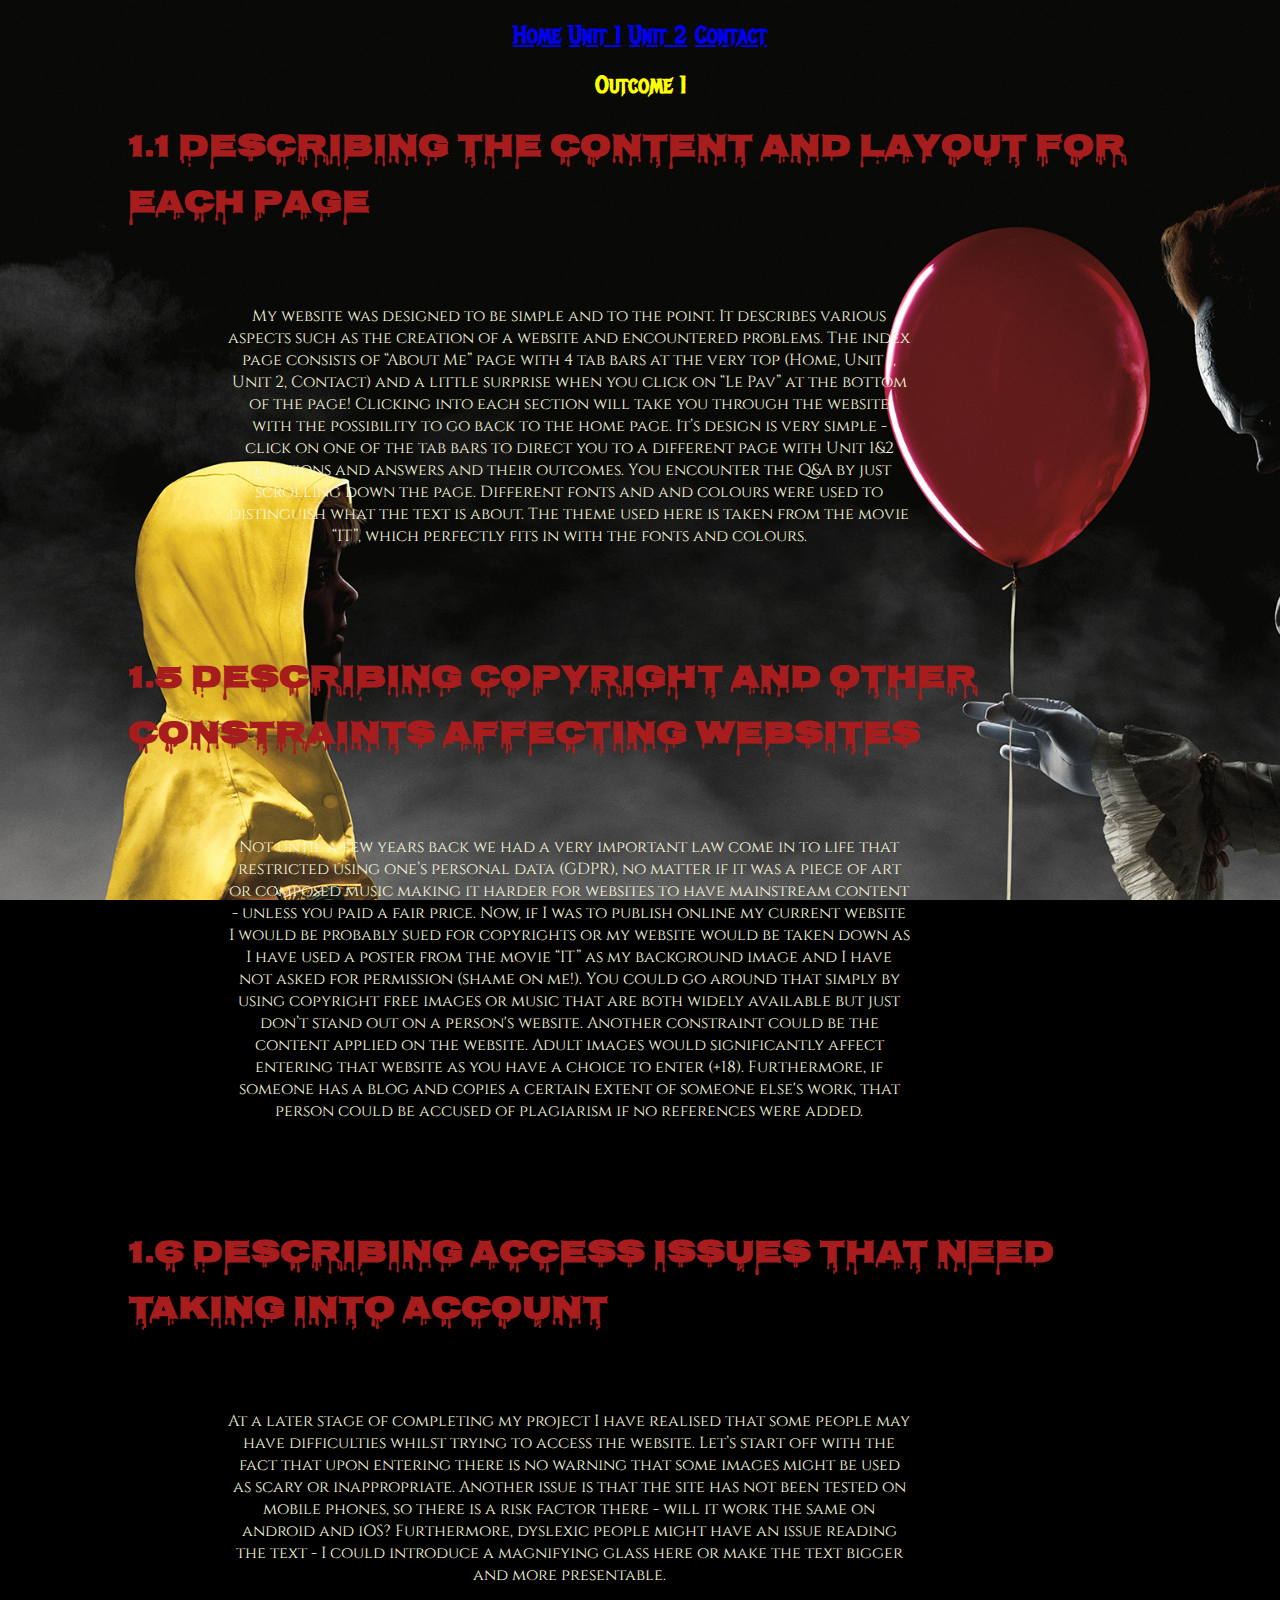
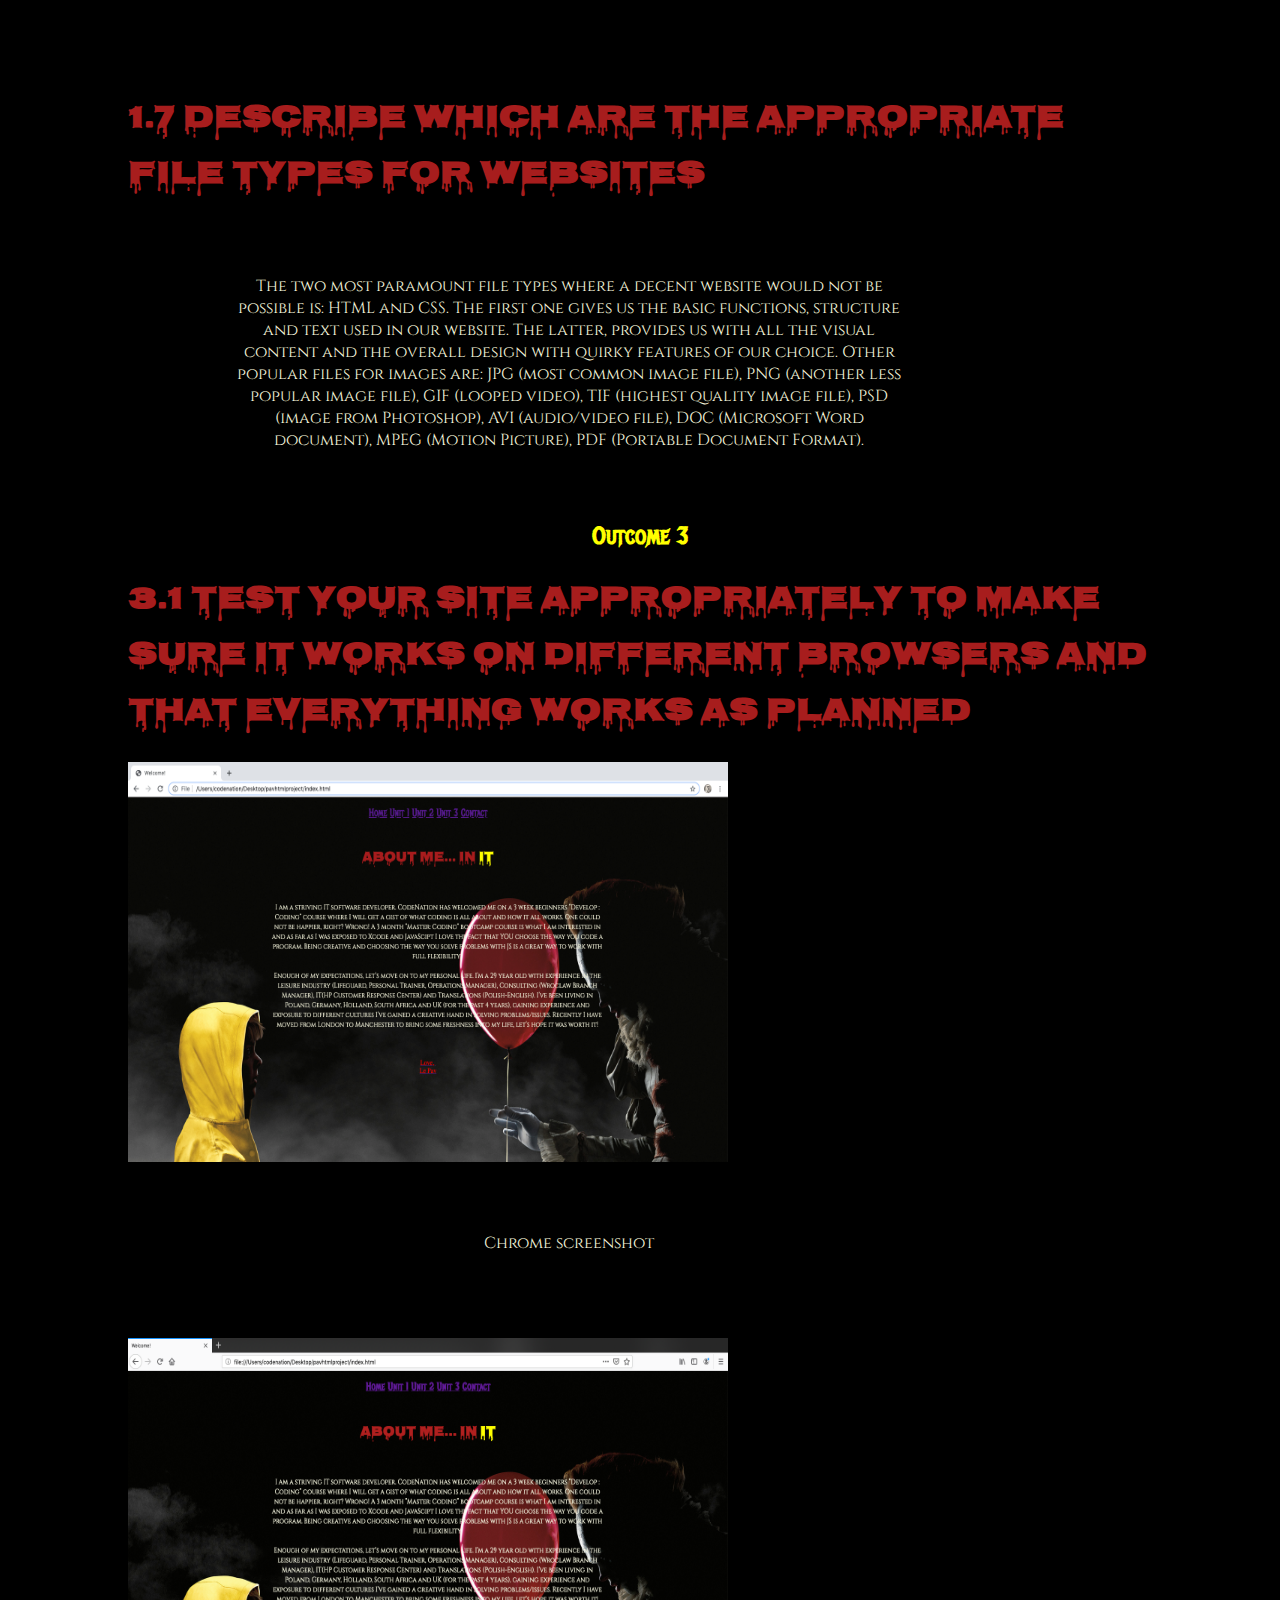
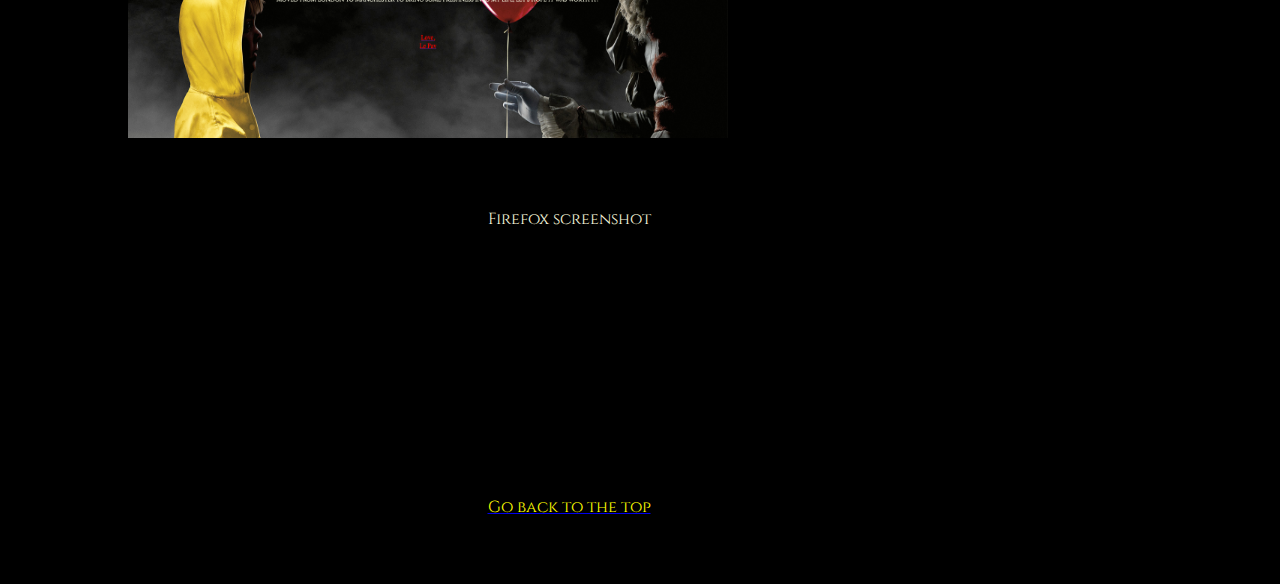
<file: 2.1.html>
<!DOCTYPE html>
<html lang="en">
<head>
    <meta charset="UTF-8">
    <link rel="stylesheet" type="text/css" href="main.css">
    <title>IT Tools</title>
</head>
<h2>
        <a href= "index.html" > Home</a>
        <a href= "1.1whole.html" > Unit 1</a>
        <a href= "2.1.html" > Unit 2</a>
        <a href= "contact.html" > Contact</a>
    </h2>
<body>
<h2>Outcome 1</h2>
<h1>1.1 Describing the content and layout for each page</h1>
<p>My website was designed to be simple and to the point. It describes various aspects such as the creation of a website and encountered problems. The index page consists of “About Me” page with 4 tab bars at the very top (Home, Unit 1, Unit 2, Contact) and a little surprise when you click on “Le Pav” at the bottom of the page! Clicking into each section will take you through the website with the possibility to go back to the home page. It’s design is very simple - click on one of the tab bars to direct you to a different page with Unit 1&2 questions and answers and their outcomes. You encounter the Q&A by just scrolling down the page. Different fonts and and colours were used to distinguish what the text is about. The theme used here is taken from the movie “IT”, which perfectly fits in with the fonts and colours.</p>
<br>
<h1>1.5 Describing copyright and other constraints affecting websites </h1>
<p>Not until a few years back we had a very important law come in to life that restricted using one’s personal data (GDPR), no matter if it was a piece of art or composed music making it harder for websites to have mainstream content - unless you paid a fair price. Now, if I was to publish online my current website I would be probably sued for copyrights or my website would be taken down as I have used a poster from the movie “IT” as my background image and I have not asked for permission (shame on me!). You could go around that simply by using copyright free images or music that are both widely available but just don’t stand out on a person's website. Another constraint could be the content applied on the website. Adult images would significantly affect entering that website as you have a choice to enter (+18). Furthermore, if someone has a blog and copies a certain extent of someone else's work, that person could be accused of plagiarism if no references were added.</p>
<br>
<h1>1.6 Describing access issues that need taking into account</h1>
<p>At a later stage of completing my project I have realised that some people may have difficulties whilst trying to access the website. Let’s start off with the fact that upon entering there is no warning that some images might be used as scary or inappropriate. Another issue is that the site has not been tested on mobile phones, so there is a risk factor there - will it work the same on android and iOS? Furthermore, dyslexic people might have an issue reading the text - I could introduce a magnifying glass here or make the text bigger and more presentable. </p>
<br>
<h1>1.7 Describe which are the appropriate file types for websites </h1>
<p>The two most paramount file types where a decent website would not be possible is: HTML and CSS. The first one gives us the basic functions, structure and text used in our website. The latter, provides us with all the visual content and the overall design with quirky features of our choice. Other popular files for images are: JPG (most common image file), PNG (another less popular image file), GIF (looped video), TIF (highest quality image file), PSD (image from Photoshop), AVI (audio/video file), DOC (Microsoft Word document), MPEG (Motion Picture), PDF (Portable Document Format).</p>
<h2>Outcome 3</h2>
<h1>3.1 Test your site appropriately to make sure it works on different browsers and that everything works as planned</h1>
<img
src="ScreenshotChrome.png"
    width="600"
    height="400">
    <p>Chrome screenshot</p>
    <br>
    <img
src="ScreenshotFirefox.png"
    width="600"
    height="400">
    <p>Firefox screenshot</p>
</body>
<br>
<p id="top">
  <p id="1@#%^-bottom"><a href="#"><p2>Go back to the top</p2></a></p>
</html>
</file>
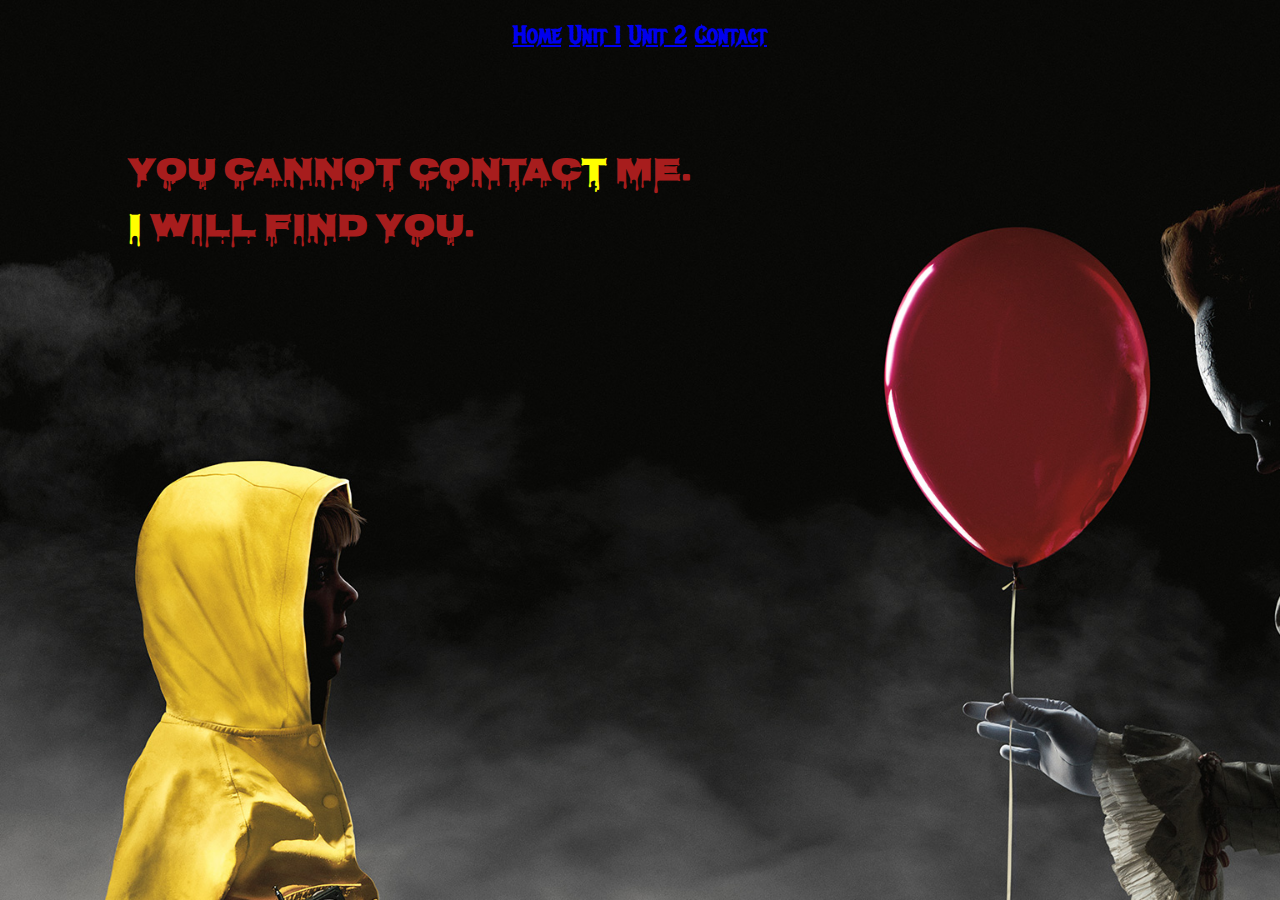
<file: contact.html>
<!DOCTYPE html>
<html lang="en">
<head>
    <meta charset="UTF-8">
    <link rel="stylesheet" type="text/css" href="main.css">
    <meta http-equiv="X-UA-Compatible" content="ie=edge">
    <title>Shhhhh...</title>
</head>
<h2>
        <a href= "index.html" > Home</a>
        <a href= "1.1whole.html" > Unit 1</a>
        <a href= "2.1.html" > Unit 2</a>
        <a href= "contact.html" > Contact</a>
    </h2>
<body>
    <br>
    <br>
    <br>
    <h1>You cannot contac<p2>t</p2> me.
        <br>
        <p2>I</p2> will find you.
    </h1>
</body>
</html>
</file>
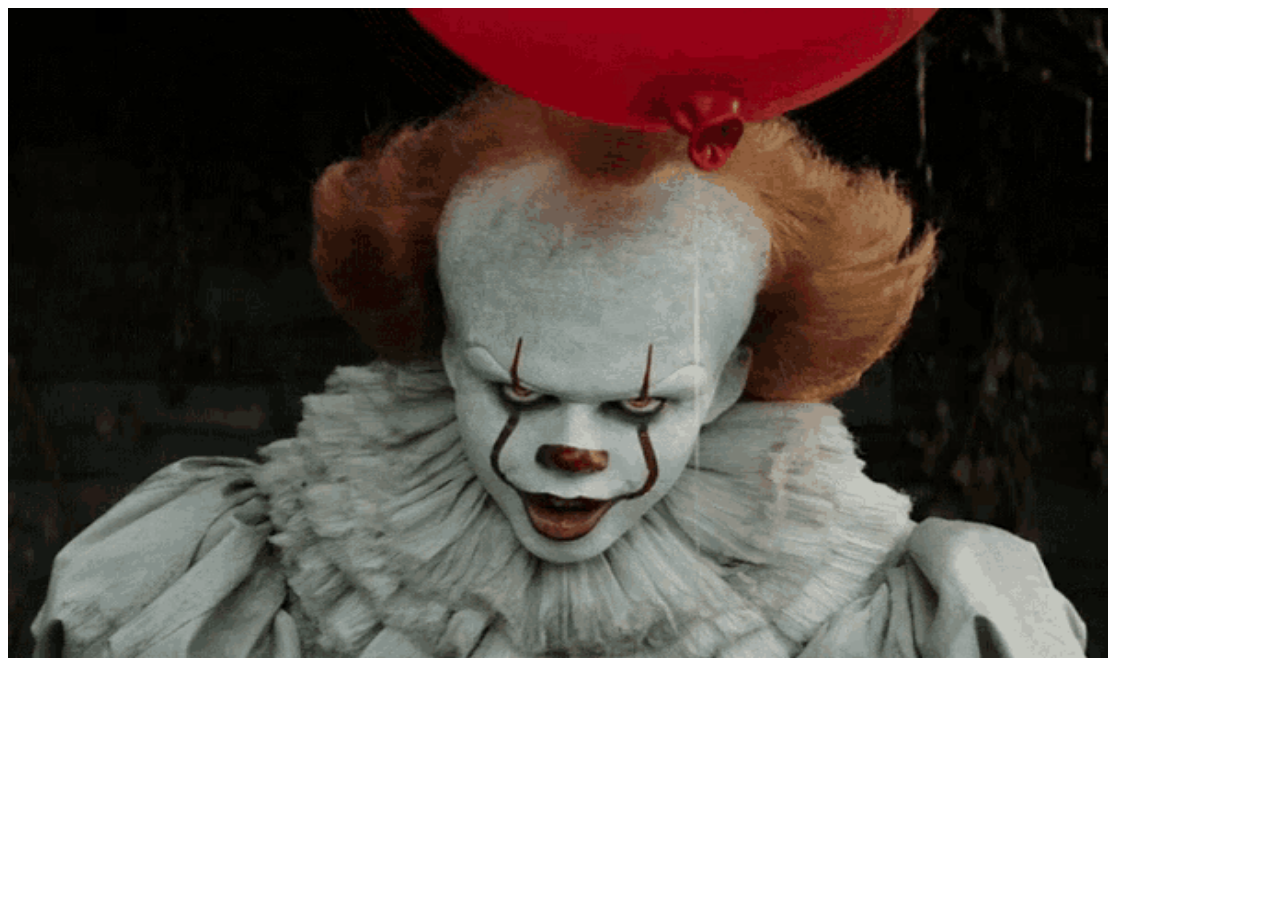
<file: index1.html>
<!DOCTYPE html>
<html lang="en">
<head>
    <meta charset="UTF-8">
    <title>Boo!</title>
</head>
<img src="PennywiseGIF.gif" alt="Pennywise2GIF" width="1100" height="650">
<body>
    
</body>
</html>
</file>
<file: main.css>
@import url('https://fonts.googleapis.com/css?family=EB+Garamond&display=swap'); 
@import url('https://fonts.googleapis.com/css?family=Cinzel&display=swap');
@import url('https://fonts.googleapis.com/css?family=Eater|Knewave|Metal+Mania|Nosifer|Rock+Salt|Sedgwick+Ave+Display&display=swap');
/*
font-family: 'Rock Salt', cursive;
font-family: 'Knewave', cursive;
font-family: 'Nosifer', cursive;
font-family: 'Eater', cursive;
font-family: 'Metal Mania', cursive;
font-family: 'Sedgwick Ave Display', cursive;
*/


h1 {
    color:rgb(167, 29, 29);
    font-family: 'Nosifer', serif;
    /*text-align: center;*/
}
h2 {
    color:yellow;
    font-family: 'Metal Mania', cursive;
    text-align: center;
}
h3 {
    color: yellowgreen;
    font-family: 'Sedgwick Ave Display', cursive;
}
.center{
    text-align: center;
}
p{
    color: beige;
    font-family: 'Cinzel', serif;
    width: 65vw;
    box-sizing: border-box;
    padding: 50px 50px 50px 100px;
    text-align: center;
}
p2 {
    color:yellow;
    text-align: center;
}
p3 {
    color: red;
}
* body {
    background-image: url(ITbackground.jpg);
    background-repeat: no-repeat;
    background-size: cover;
    background-color: black;
    background-attachment: fixed;
    margin: auto;
    width: 80%;
}
.size{
    font-size: 11px;
}
.makeMeWhite {
    color: rgb(226, 12, 12);
}
/*
* {
    box-sizing: border-box;
}
.box {
    color:white;
    font-size: 100px;
    font-family: 'Montserrat Alternates', sans-serif;
    text-align: center;
    padding:15px;
    width: 400px;
  }
.container {
    display: flex;
    min-height: 100vh;
    flex-direction: row;
}
*/

video {
    position: fixed;
    top: 50%;
    left: 50%;
    min-width: 100%;
    min-height: 100%;
    width: auto;
    height: auto;
    z-index: -1;
    transform: translateX(-50%) translateY(-50%);
 }
 
 .content {
    padding: 25px;
    background-color: rgba(#000, .3);
    position: absolute;
    right: 50px;
    bottom: 50px;
    
    h1 {
       font-family: 'Roboto Slab', serif;
       margin: 0;
       color: #fff;
    }
 }
 html {
	scroll-behavior: smooth;
}

@media screen and (prefers-reduced-motion: reduce) {
	html {
		scroll-behavior: auto;
	}
}
</file>
